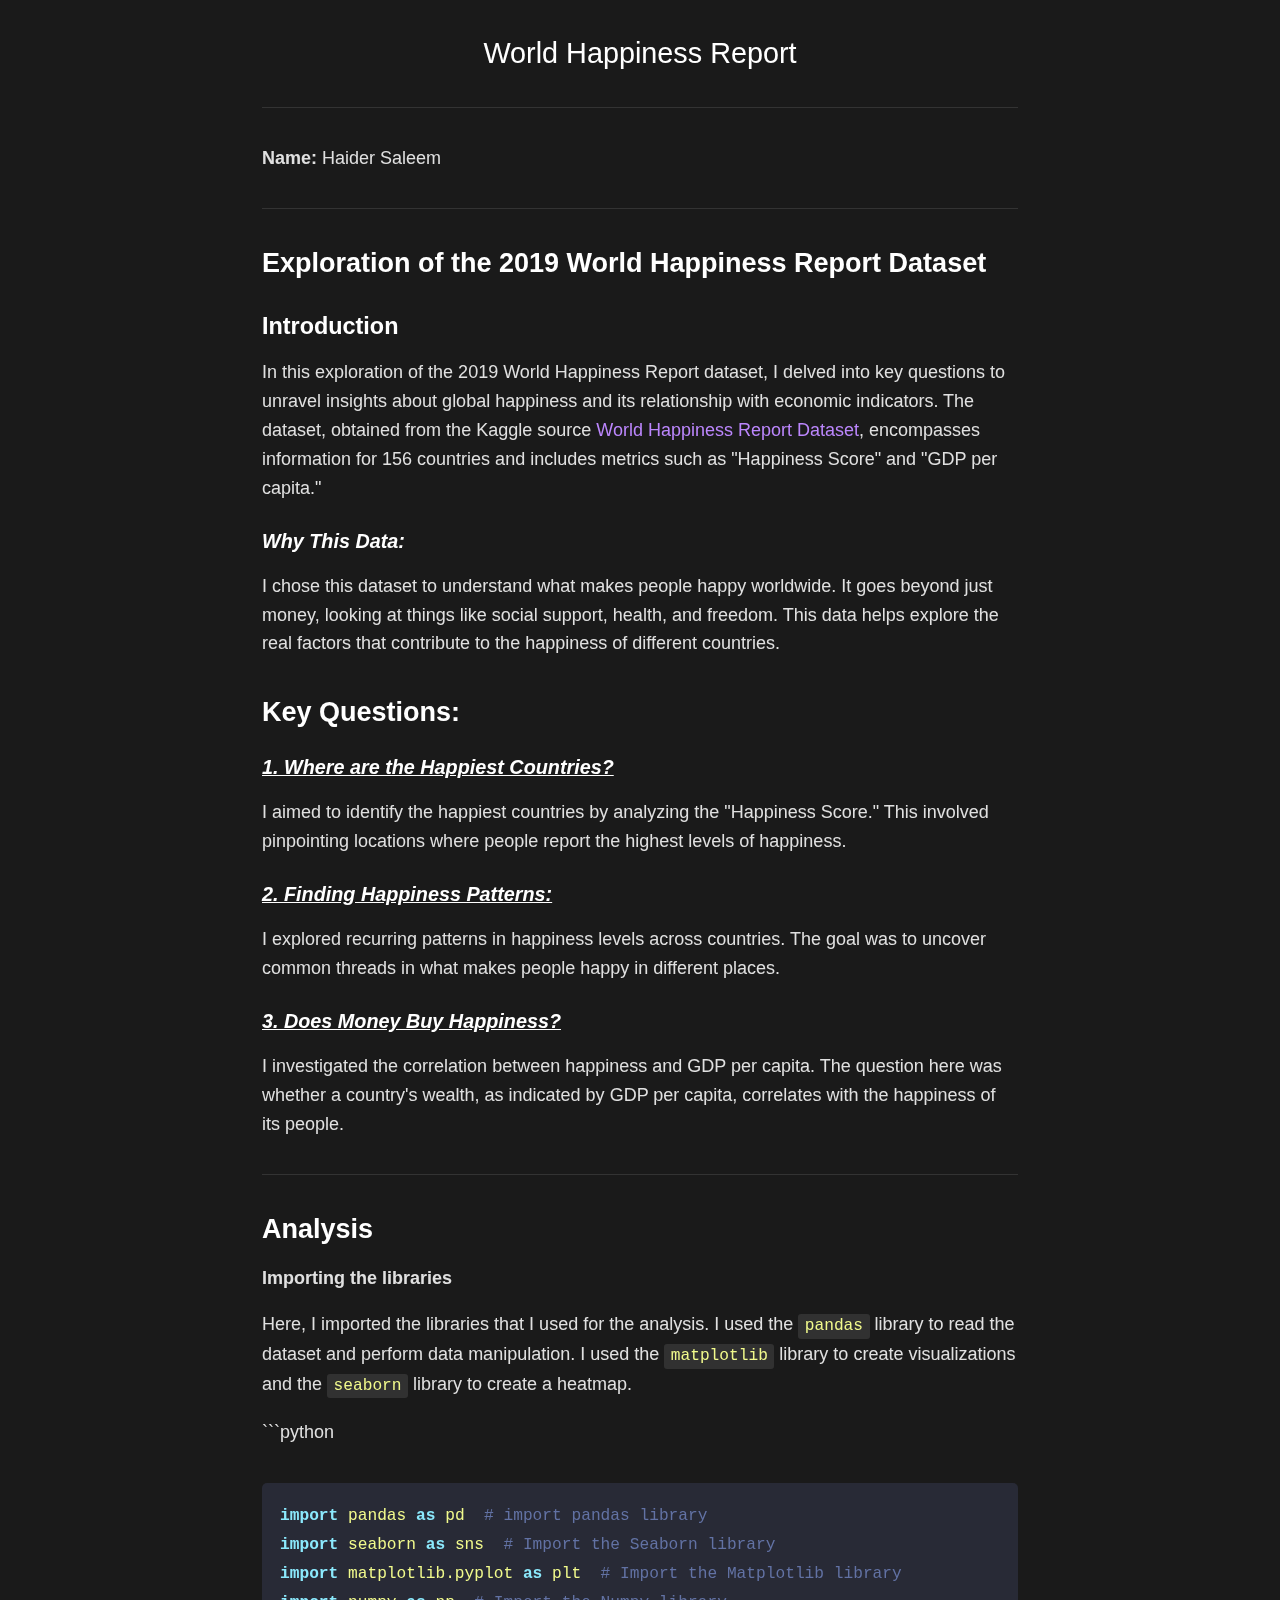
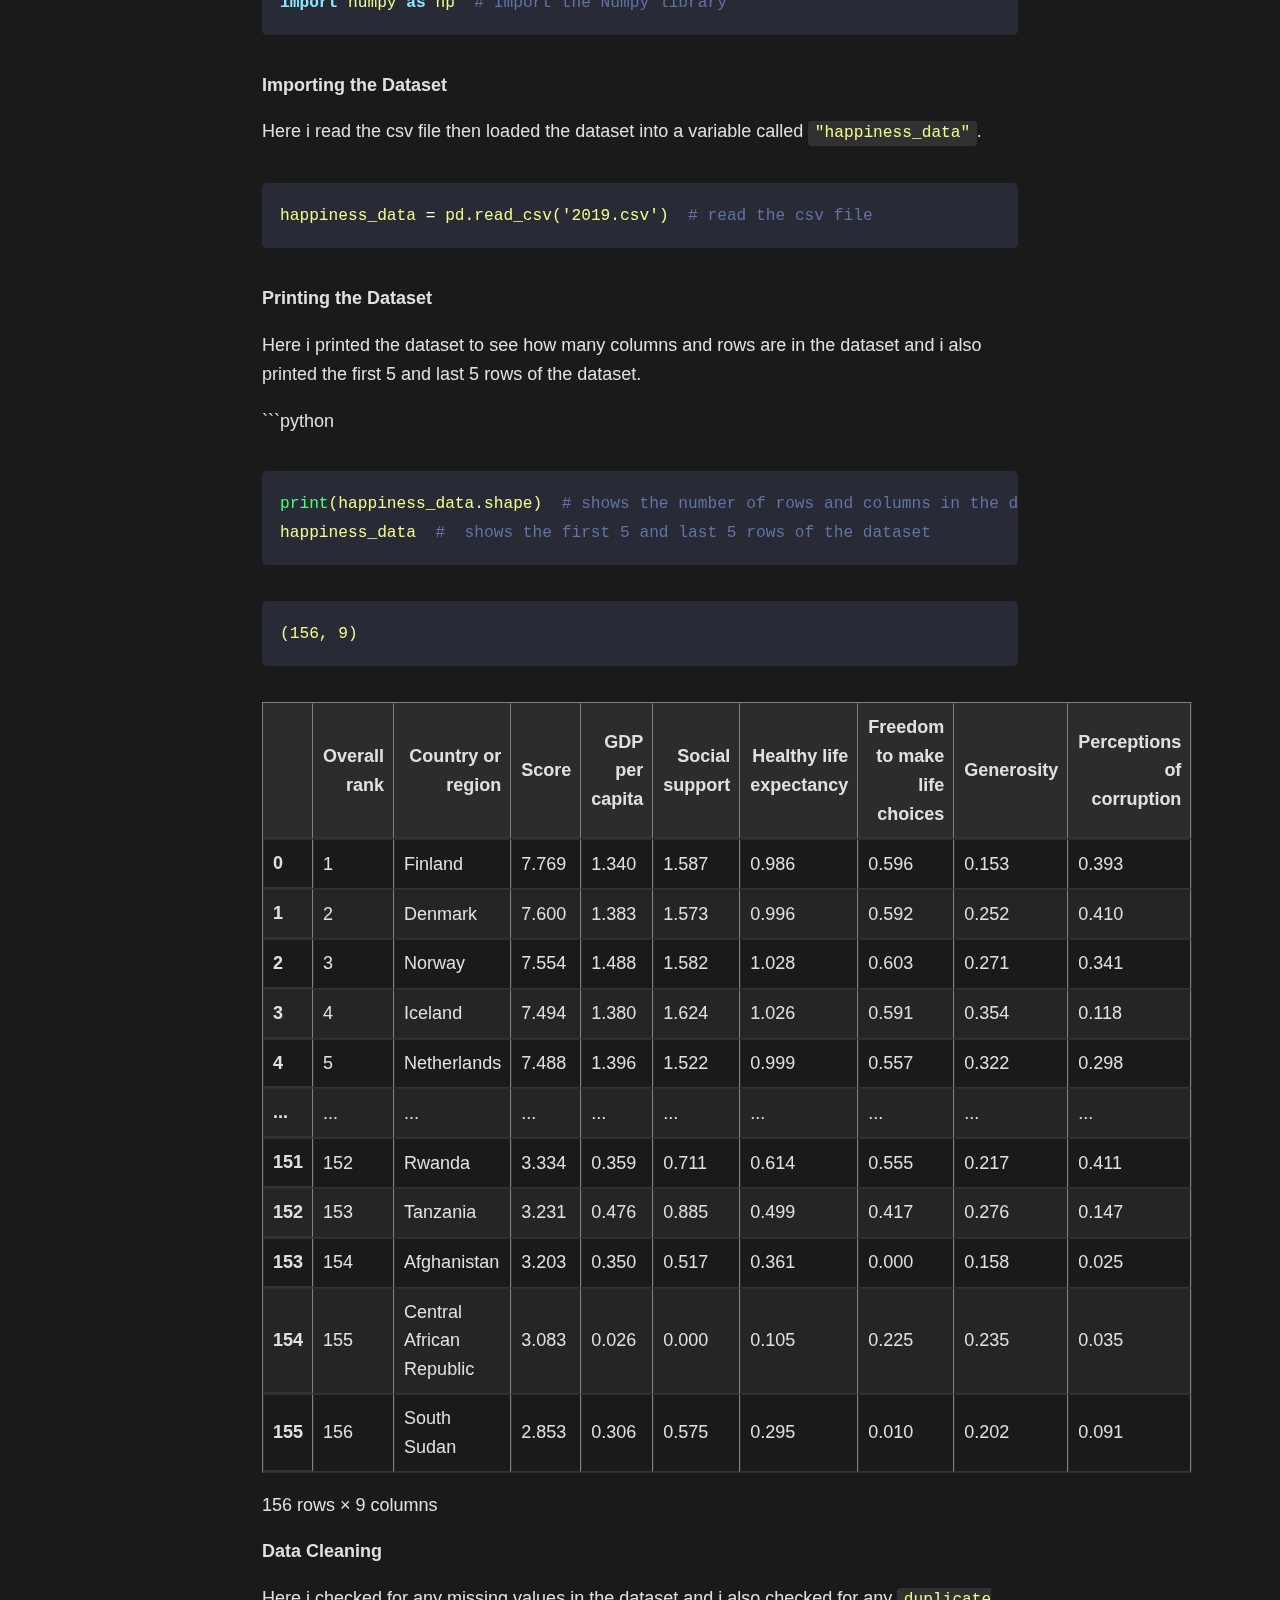
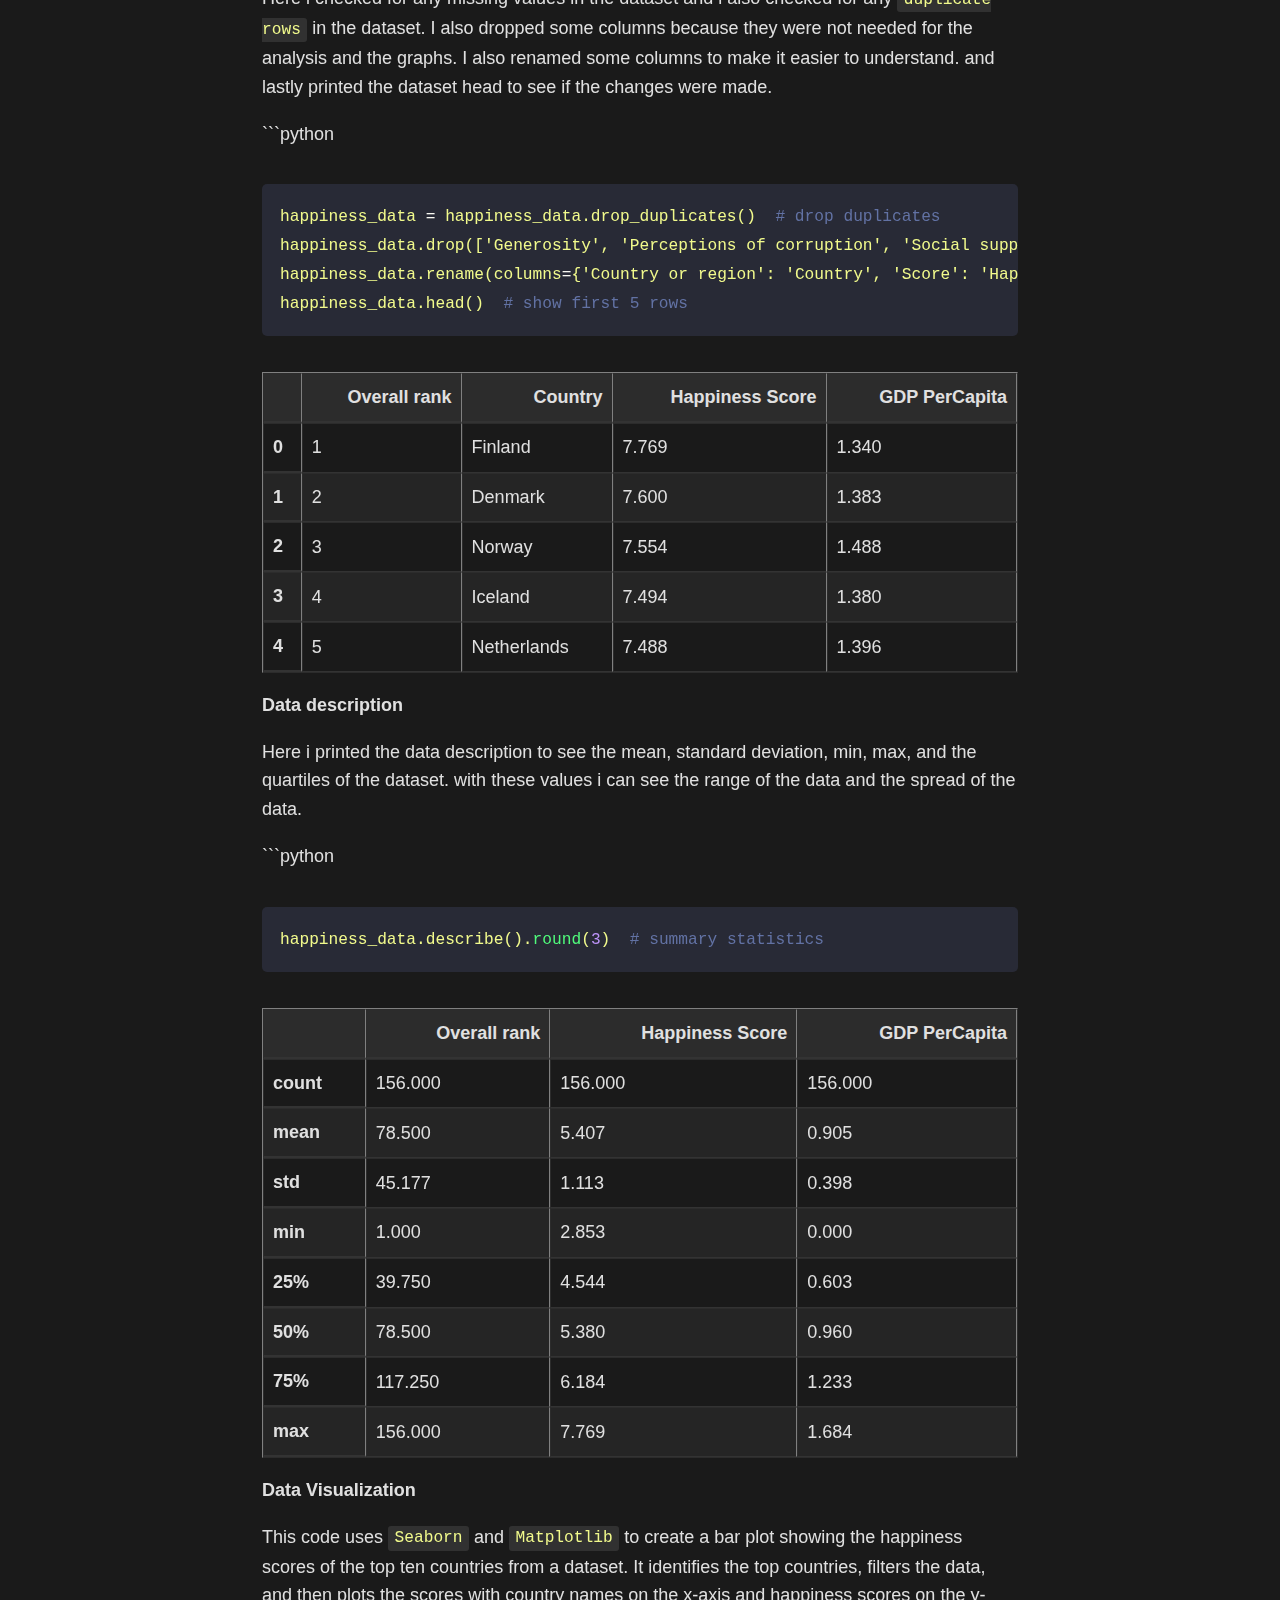
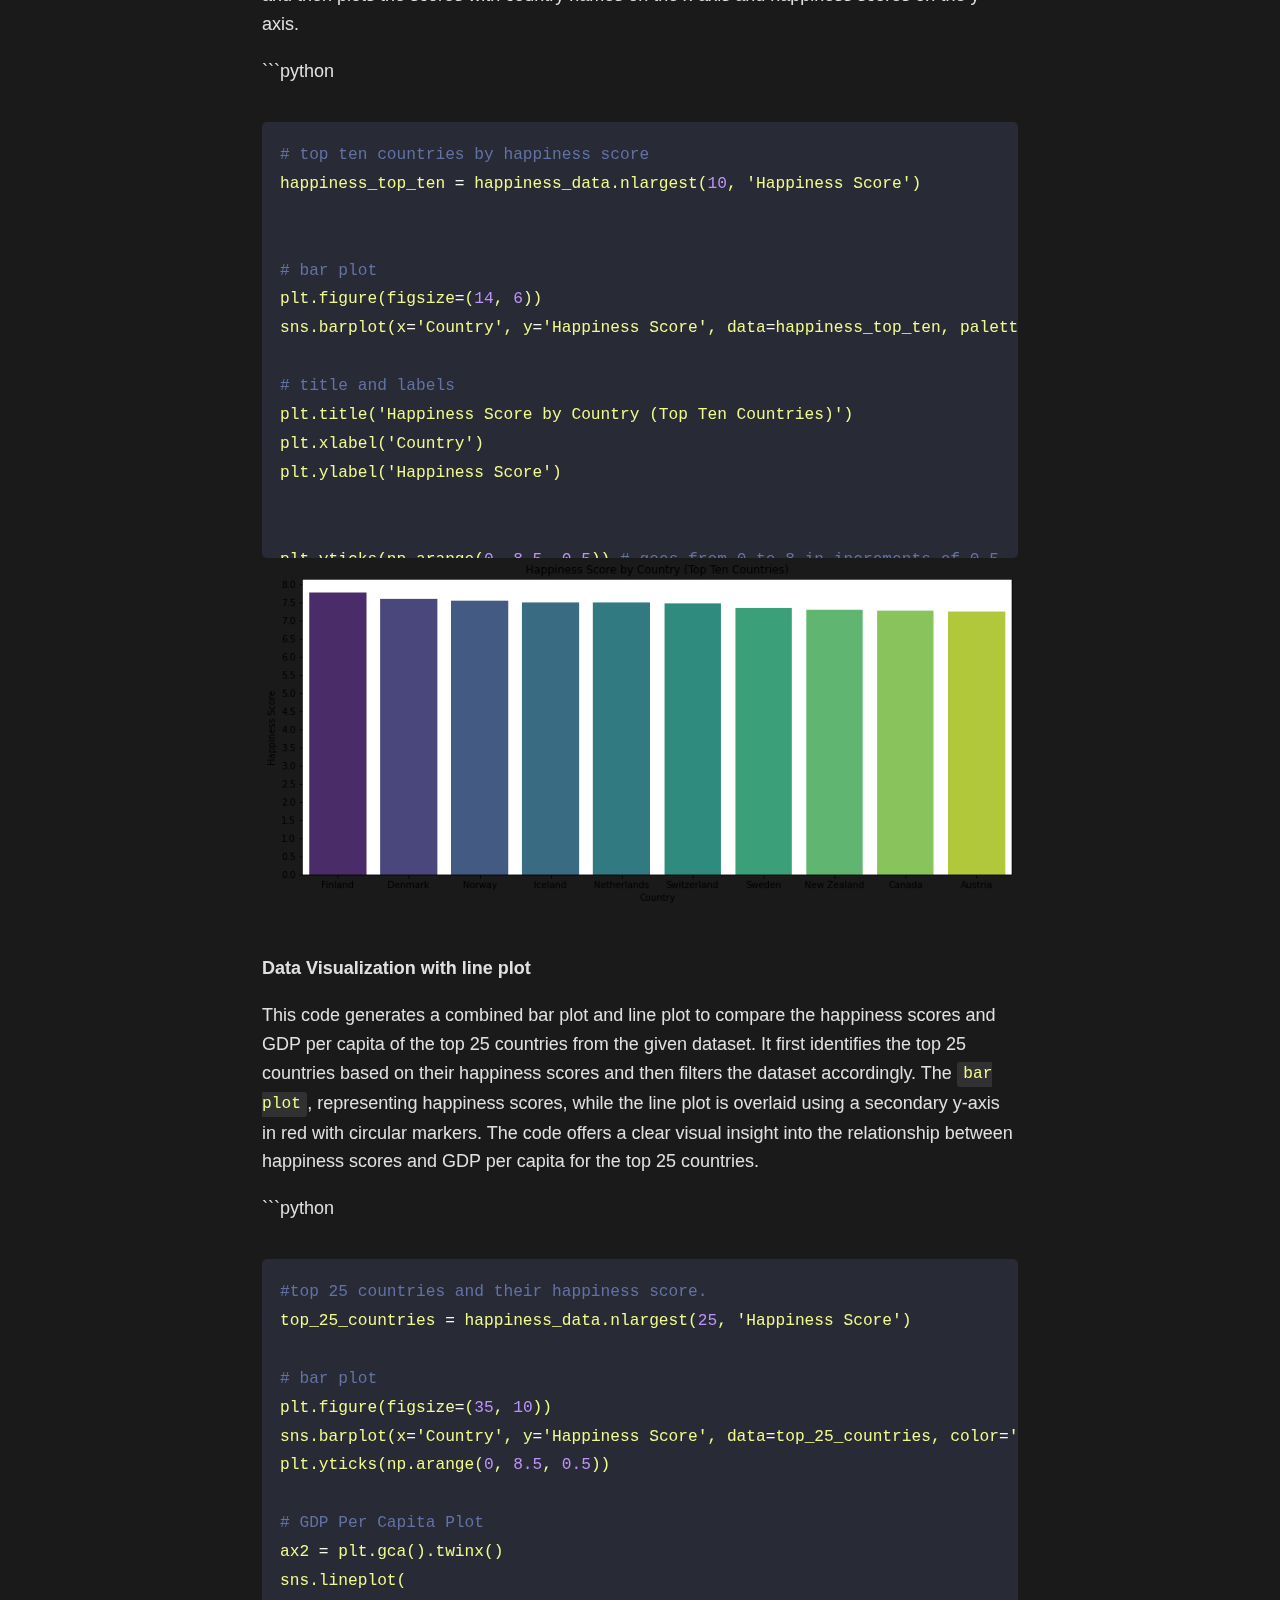
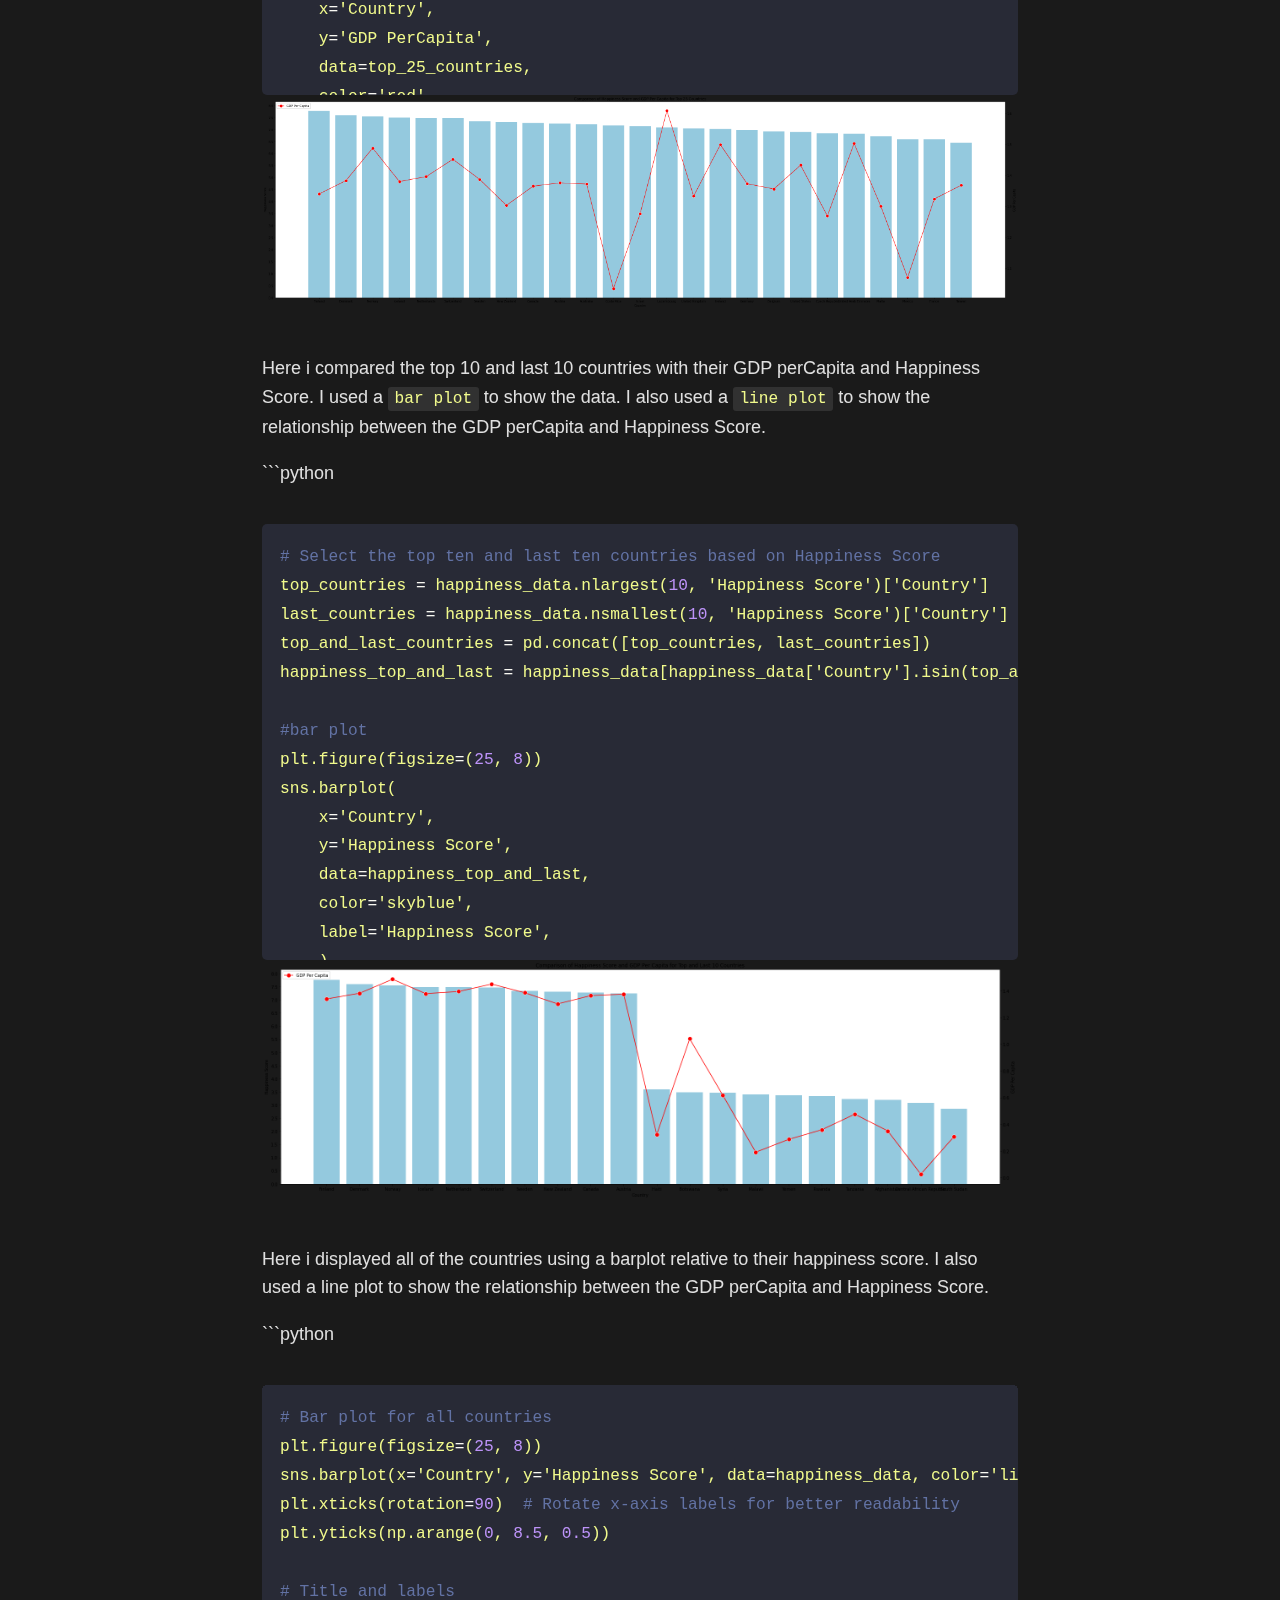
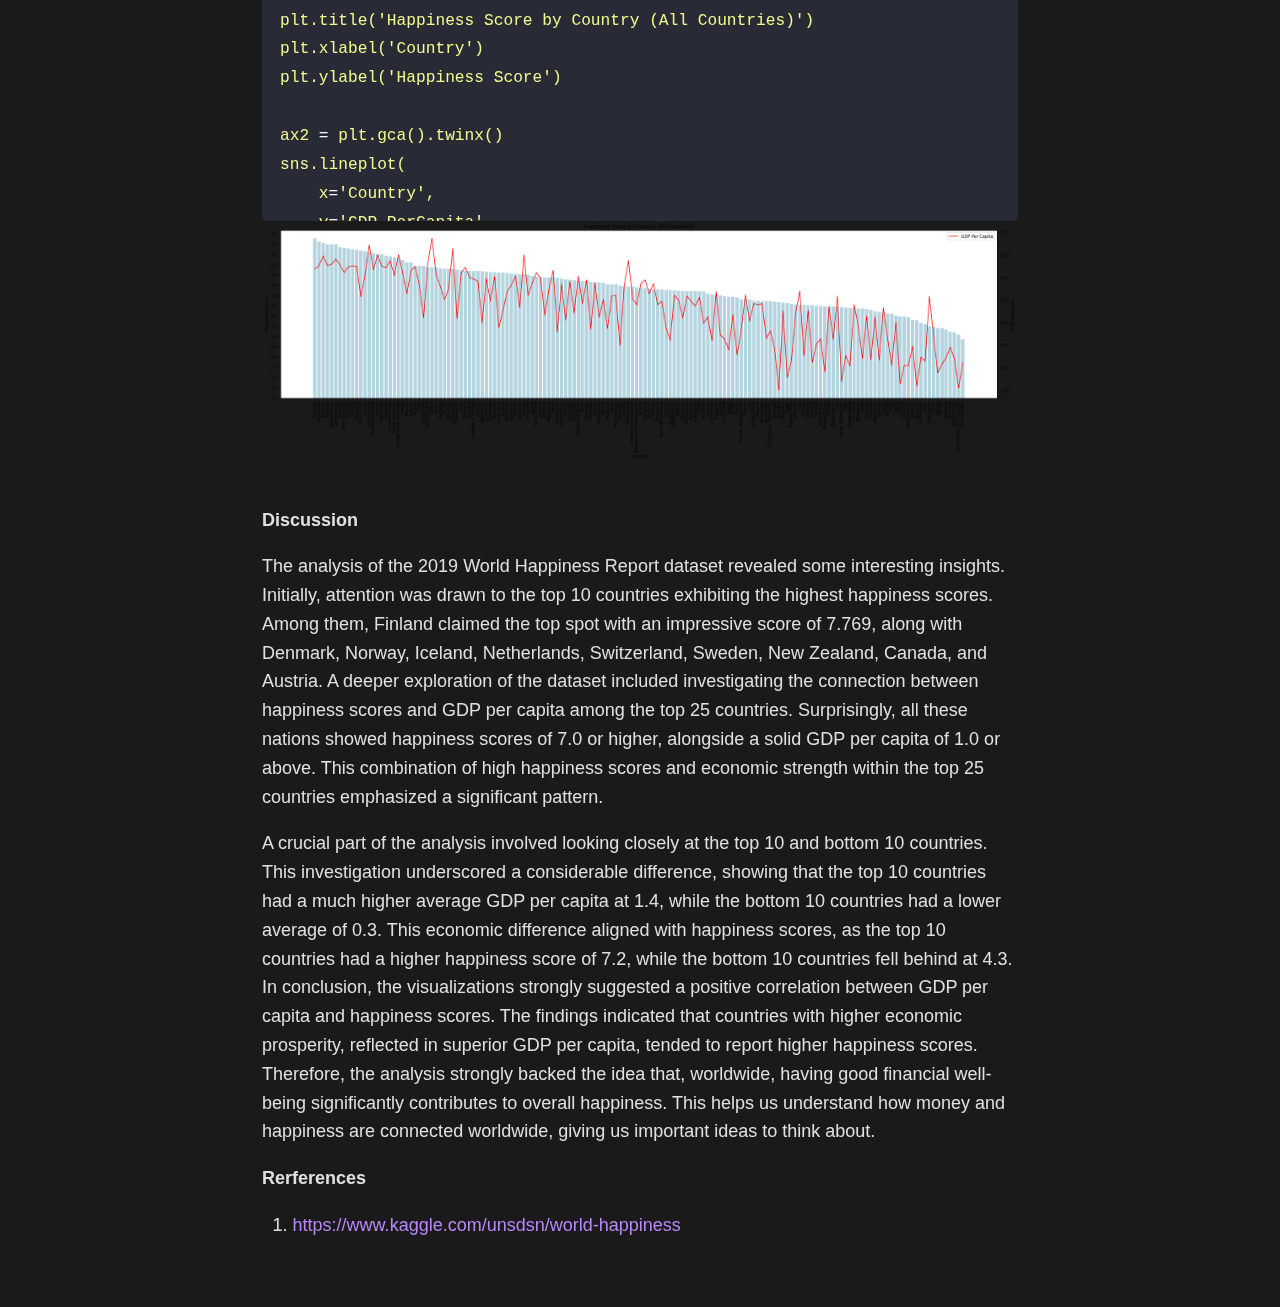
<file: index.html>
<!DOCTYPE html>
<html xmlns="http://www.w3.org/1999/xhtml" lang="" xml:lang="">
<head>
  <meta charset="utf-8" />
  <meta name="viewport" content="width=device-width, initial-scale=1.0, user-scalable=yes" />
  <html xmlns="http://www.w3.org/1999/xhtml" lang="en" xml:lang="en">
    <link rel="stylesheet" type="text/css" href="style.css">
        <link rel="icon" type="image/png" href="/images/search.png" sizes="32x32">
  <title>World Happiness</title>
  <!-- <style>
    html {
      line-height: 1.5;
      font-family: Georgia, serif;
      font-size: 20px;
      color: #1a1a1a;
      background-color: #fdfdfd;
    }
    body {
      margin: 0 auto;
      max-width: 36em;
      padding-left: 50px;
      padding-right: 50px;
      padding-top: 50px;
      padding-bottom: 50px;
      hyphens: auto;
      overflow-wrap: break-word;
      text-rendering: optimizeLegibility;
      font-kerning: normal;
    }
    @media (max-width: 600px) {
      body {
        font-size: 0.9em;
        padding: 1em;
      }
      h1 {
        font-size: 1.8em;
      }
    }
    @media print {
      body {
        background-color: transparent;
        color: black;
        font-size: 12pt;
      }
      p, h2, h3 {
        orphans: 3;
        widows: 3;
      }
      h2, h3, h4 {
        page-break-after: avoid;
      }
    }
    p {
      margin: 1em 0;
    }
    a {
      color: #1a1a1a;
    }
    a:visited {
      color: #1a1a1a;
    }
    img {
      max-width: 100%;
    }
    h1, h2, h3, h4, h5, h6 {
      margin-top: 1.4em;
    }
    h5, h6 {
      font-size: 1em;
      font-style: italic;
    }
    h6 {
      font-weight: normal;
    }
    ol, ul {
      padding-left: 1.7em;
      margin-top: 1em;
    }
    li > ol, li > ul {
      margin-top: 0;
    }
    blockquote {
      margin: 1em 0 1em 1.7em;
      padding-left: 1em;
      border-left: 2px solid #e6e6e6;
      color: #606060;
    }
    code {
      font-family: Menlo, Monaco, 'Lucida Console', Consolas, monospace;
      font-size: 85%;
      margin: 0;
    }
    pre {
      margin: 1em 0;
      overflow: auto;
    }
    pre code {
      padding: 0;
      overflow: visible;
      overflow-wrap: normal;
    }
    .sourceCode {
     background-color: transparent;
     overflow: visible;
    }
    hr {
      background-color: #1a1a1a;
      border: none;
      height: 1px;
      margin: 1em 0;
    }
    table {
      margin: 1em 0;
      border-collapse: collapse;
      width: 100%;
      overflow-x: auto;
      display: block;
      font-variant-numeric: lining-nums tabular-nums;
    }
    table caption {
      margin-bottom: 0.75em;
    }
    tbody {
      margin-top: 0.5em;
      border-top: 1px solid #1a1a1a;
      border-bottom: 1px solid #1a1a1a;
    }
    th {
      border-top: 1px solid #1a1a1a;
      padding: 0.25em 0.5em 0.25em 0.5em;
    }
    td {
      padding: 0.125em 0.5em 0.25em 0.5em;
    }
    header {
      margin-bottom: 4em;
      text-align: center;
    }
    #TOC li {
      list-style: none;
    }
    #TOC ul {
      padding-left: 1.3em;
    }
    #TOC > ul {
      padding-left: 0;
    }
    #TOC a:not(:hover) {
      text-decoration: none;
    }
    code{white-space: pre-wrap;}
    span.smallcaps{font-variant: small-caps;}
    div.columns{display: flex; gap: min(4vw, 1.5em);}
    div.column{flex: auto; overflow-x: auto;}
    div.hanging-indent{margin-left: 1.5em; text-indent: -1.5em;}
    ul.task-list{list-style: none;}
    ul.task-list li input[type="checkbox"] {
      width: 0.8em;
      margin: 0 0.8em 0.2em -1.6em;
      vertical-align: middle;
    }
    pre > code.sourceCode { white-space: pre; position: relative; }
    pre > code.sourceCode > span { display: inline-block; line-height: 1.25; }
    pre > code.sourceCode > span:empty { height: 1.2em; }
    .sourceCode { overflow: visible; }
    code.sourceCode > span { color: inherit; text-decoration: inherit; }
    div.sourceCode { margin: 1em 0; }
    pre.sourceCode { margin: 0; }
    @media screen {
    div.sourceCode { overflow: auto; }
    }
    @media print {
    pre > code.sourceCode { white-space: pre-wrap; }
    pre > code.sourceCode > span { text-indent: -5em; padding-left: 5em; }
    }
    pre.numberSource code
      { counter-reset: source-line 0; }
    pre.numberSource code > span
      { position: relative; left: -4em; counter-increment: source-line; }
    pre.numberSource code > span > a:first-child::before
      { content: counter(source-line);
        position: relative; left: -1em; text-align: right; vertical-align: baseline;
        border: none; display: inline-block;
        -webkit-touch-callout: none; -webkit-user-select: none;
        -khtml-user-select: none; -moz-user-select: none;
        -ms-user-select: none; user-select: none;
        padding: 0 4px; width: 4em;
        color: #aaaaaa;
      }
    pre.numberSource { margin-left: 3em; border-left: 1px solid #aaaaaa;  padding-left: 4px; }
    div.sourceCode
      {   }
    @media screen {
    pre > code.sourceCode > span > a:first-child::before { text-decoration: underline; }
    }
    code span.al { color: #ff0000; font-weight: bold; } /* Alert */
    code span.an { color: #60a0b0; font-weight: bold; font-style: italic; } /* Annotation */
    code span.at { color: #7d9029; } /* Attribute */
    code span.bn { color: #40a070; } /* BaseN */
    code span.bu { color: #008000; } /* BuiltIn */
    code span.cf { color: #007020; font-weight: bold; } /* ControlFlow */
    code span.ch { color: #4070a0; } /* Char */
    code span.cn { color: #880000; } /* Constant */
    code span.co { color: #60a0b0; font-style: italic; } /* Comment */
    code span.cv { color: #60a0b0; font-weight: bold; font-style: italic; } /* CommentVar */
    code span.do { color: #ba2121; font-style: italic; } /* Documentation */
    code span.dt { color: #902000; } /* DataType */
    code span.dv { color: #40a070; } /* DecVal */
    code span.er { color: #ff0000; font-weight: bold; } /* Error */
    code span.ex { } /* Extension */
    code span.fl { color: #40a070; } /* Float */
    code span.fu { color: #06287e; } /* Function */
    code span.im { color: #008000; font-weight: bold; } /* Import */
    code span.in { color: #60a0b0; font-weight: bold; font-style: italic; } /* Information */
    code span.kw { color: #007020; font-weight: bold; } /* Keyword */
    code span.op { color: #666666; } /* Operator */
    code span.ot { color: #007020; } /* Other */
    code span.pp { color: #bc7a00; } /* Preprocessor */
    code span.sc { color: #4070a0; } /* SpecialChar */
    code span.ss { color: #bb6688; } /* SpecialString */
    code span.st { color: #4070a0; } /* String */
    code span.va { color: #19177c; } /* Variable */
    code span.vs { color: #4070a0; } /* VerbatimString */
    code span.wa { color: #60a0b0; font-weight: bold; font-style: italic; } /* Warning */
    .display.math{display: block; text-align: center; margin: 0.5rem auto;}
  </style>
  <!--[if lt IE 9]>
    <script src="//cdnjs.cloudflare.com/ajax/libs/html5shiv/3.7.3/html5shiv-printshiv.min.js"></script>
  <![endif]-->
</head>
<body>
<div class="cell markdown">
<div class="title">World Happiness Report</div>
<hr />
<p><strong>Name:</strong> Haider Saleem<br />
<hr />
<h3
id="exploration-of-the-2019-world-happiness-report-dataset">Exploration
of the 2019 World Happiness Report Dataset</h3>
<h4 id="introduction">Introduction</h4>
<p>In this exploration of the 2019 World Happiness Report dataset, I
delved into key questions to unravel insights about global happiness and
its relationship with economic indicators. The dataset, obtained from
the Kaggle source <a
href="https://www.kaggle.com/datasets/unsdsn/world-happiness/">World
Happiness Report Dataset</a>, encompasses information for 156 countries
and includes metrics such as "Happiness Score" and "GDP per capita."</p>
<h5 id="why-this-data">Why This Data:</h5>
<p>I chose this dataset to understand what makes people happy worldwide.
It goes beyond just money, looking at things like social support,
health, and freedom. This data helps explore the real factors that
contribute to the happiness of different countries.</p>
<h3 id="key-questions">Key Questions:</h3>
<h5 id="1-where-are-the-happiest-countries"><u>1. Where are the Happiest
Countries?</u></h5>
<p>I aimed to identify the happiest countries by analyzing the
"Happiness Score." This involved pinpointing locations where people
report the highest levels of happiness.</p>
<h5 id="2-finding-happiness-patterns"><u>2. Finding Happiness
Patterns:</u></h5>
<p>I explored recurring patterns in happiness levels across countries.
The goal was to uncover common threads in what makes people happy in
different places.</p>
<h5 id="3-does-money-buy-happiness"><u>3. Does Money Buy
Happiness?</u></h5>
<p>I investigated the correlation between happiness and GDP per capita.
The question here was whether a country's wealth, as indicated by GDP
per capita, correlates with the happiness of its people.</p>
<hr />
</div>
<section id="analysis" class="cell markdown">
<h3>Analysis</h3>
</section>
<div class="cell markdown">
<p><strong>Importing the libraries</strong></p>
<p>Here, I imported the libraries that I used for the analysis. I used
the <code>pandas</code> library to read the dataset and perform data
manipulation. I used the <code>matplotlib</code> library to create
visualizations and the <code>seaborn</code> library to create a
heatmap.</p>
<p>```python</p>
</div>
<div class="cell code" data-execution_count="8">
<div class="sourceCode" id="cb1"><pre
class="sourceCode python"><code class="sourceCode python"><span id="cb1-1"><a href="#cb1-1" aria-hidden="true" tabindex="-1"></a><span class="im">import</span> pandas <span class="im">as</span> pd  <span class="co"># import pandas library</span></span>
<span id="cb1-2"><a href="#cb1-2" aria-hidden="true" tabindex="-1"></a><span class="im">import</span> seaborn <span class="im">as</span> sns  <span class="co"># Import the Seaborn library</span></span>
<span id="cb1-3"><a href="#cb1-3" aria-hidden="true" tabindex="-1"></a><span class="im">import</span> matplotlib.pyplot <span class="im">as</span> plt  <span class="co"># Import the Matplotlib library</span></span>
<span id="cb1-4"><a href="#cb1-4" aria-hidden="true" tabindex="-1"></a><span class="im">import</span> numpy <span class="im">as</span> np  <span class="co"># Import the Numpy library</span></span></code></pre></div>
</div>
<div class="cell markdown">
<p><strong>Importing the Dataset</strong></p>
<p>Here i read the csv file then loaded the dataset into a variable
called <code>"happiness_data"</code>.</p>
</div>
<div class="cell code" data-execution_count="9">
<div class="sourceCode" id="cb2"><pre
class="sourceCode python"><code class="sourceCode python"><span id="cb2-1"><a href="#cb2-1" aria-hidden="true" tabindex="-1"></a>happiness_data <span class="op">=</span> pd.read_csv(<span class="st">&#39;2019.csv&#39;</span>)  <span class="co"># read the csv file</span></span></code></pre></div>
</div>
<div class="cell markdown">
<p><strong>Printing the Dataset</strong></p>
<p>Here i printed the dataset to see how many columns and rows are in
the dataset and i also printed the first 5 and last 5 rows of the
dataset.</p>
<p>```python</p>
</div>
<div class="cell code" data-execution_count="10">
<div class="sourceCode" id="cb3"><pre
class="sourceCode python"><code class="sourceCode python"><span id="cb3-1"><a href="#cb3-1" aria-hidden="true" tabindex="-1"></a><span class="bu">print</span>(happiness_data.shape)  <span class="co"># shows the number of rows and columns in the dataset</span></span>
<span id="cb3-2"><a href="#cb3-2" aria-hidden="true" tabindex="-1"></a>happiness_data  <span class="co">#  shows the first 5 and last 5 rows of the dataset</span></span></code></pre></div>
<div class="output stream stdout">
<pre><code>(156, 9)
</code></pre>
</div>
<div class="output execute_result" data-execution_count="10">
<div>
<style scoped>
    .dataframe tbody tr th:only-of-type {
        vertical-align: middle;
    }

    .dataframe tbody tr th {
        vertical-align: top;
    }

    .dataframe thead th {
        text-align: right;
    }
</style>
<table border="1" class="dataframe">
  <thead>
    <tr style="text-align: right;">
      <th></th>
      <th>Overall rank</th>
      <th>Country or region</th>
      <th>Score</th>
      <th>GDP per capita</th>
      <th>Social support</th>
      <th>Healthy life expectancy</th>
      <th>Freedom to make life choices</th>
      <th>Generosity</th>
      <th>Perceptions of corruption</th>
    </tr>
  </thead>
  <tbody>
    <tr>
      <th>0</th>
      <td>1</td>
      <td>Finland</td>
      <td>7.769</td>
      <td>1.340</td>
      <td>1.587</td>
      <td>0.986</td>
      <td>0.596</td>
      <td>0.153</td>
      <td>0.393</td>
    </tr>
    <tr>
      <th>1</th>
      <td>2</td>
      <td>Denmark</td>
      <td>7.600</td>
      <td>1.383</td>
      <td>1.573</td>
      <td>0.996</td>
      <td>0.592</td>
      <td>0.252</td>
      <td>0.410</td>
    </tr>
    <tr>
      <th>2</th>
      <td>3</td>
      <td>Norway</td>
      <td>7.554</td>
      <td>1.488</td>
      <td>1.582</td>
      <td>1.028</td>
      <td>0.603</td>
      <td>0.271</td>
      <td>0.341</td>
    </tr>
    <tr>
      <th>3</th>
      <td>4</td>
      <td>Iceland</td>
      <td>7.494</td>
      <td>1.380</td>
      <td>1.624</td>
      <td>1.026</td>
      <td>0.591</td>
      <td>0.354</td>
      <td>0.118</td>
    </tr>
    <tr>
      <th>4</th>
      <td>5</td>
      <td>Netherlands</td>
      <td>7.488</td>
      <td>1.396</td>
      <td>1.522</td>
      <td>0.999</td>
      <td>0.557</td>
      <td>0.322</td>
      <td>0.298</td>
    </tr>
    <tr>
      <th>...</th>
      <td>...</td>
      <td>...</td>
      <td>...</td>
      <td>...</td>
      <td>...</td>
      <td>...</td>
      <td>...</td>
      <td>...</td>
      <td>...</td>
    </tr>
    <tr>
      <th>151</th>
      <td>152</td>
      <td>Rwanda</td>
      <td>3.334</td>
      <td>0.359</td>
      <td>0.711</td>
      <td>0.614</td>
      <td>0.555</td>
      <td>0.217</td>
      <td>0.411</td>
    </tr>
    <tr>
      <th>152</th>
      <td>153</td>
      <td>Tanzania</td>
      <td>3.231</td>
      <td>0.476</td>
      <td>0.885</td>
      <td>0.499</td>
      <td>0.417</td>
      <td>0.276</td>
      <td>0.147</td>
    </tr>
    <tr>
      <th>153</th>
      <td>154</td>
      <td>Afghanistan</td>
      <td>3.203</td>
      <td>0.350</td>
      <td>0.517</td>
      <td>0.361</td>
      <td>0.000</td>
      <td>0.158</td>
      <td>0.025</td>
    </tr>
    <tr>
      <th>154</th>
      <td>155</td>
      <td>Central African Republic</td>
      <td>3.083</td>
      <td>0.026</td>
      <td>0.000</td>
      <td>0.105</td>
      <td>0.225</td>
      <td>0.235</td>
      <td>0.035</td>
    </tr>
    <tr>
      <th>155</th>
      <td>156</td>
      <td>South Sudan</td>
      <td>2.853</td>
      <td>0.306</td>
      <td>0.575</td>
      <td>0.295</td>
      <td>0.010</td>
      <td>0.202</td>
      <td>0.091</td>
    </tr>
  </tbody>
</table>
<p>156 rows × 9 columns</p>
</div>
</div>
</div>
<div class="cell markdown">
<p><strong>Data Cleaning</strong></p>
<p>Here i checked for any missing values in the dataset and i also
checked for any <code>duplicate rows</code> in the dataset. I also
dropped some columns because they were not needed for the analysis and
the graphs. I also renamed some columns to make it easier to understand.
and lastly printed the dataset head to see if the changes were made.</p>
<p>```python</p>
</div>
<div class="cell code" data-execution_count="11">
<div class="sourceCode" id="cb5"><pre
class="sourceCode python"><code class="sourceCode python"><span id="cb5-1"><a href="#cb5-1" aria-hidden="true" tabindex="-1"></a>happiness_data <span class="op">=</span> happiness_data.drop_duplicates()  <span class="co"># drop duplicates </span></span>
<span id="cb5-2"><a href="#cb5-2" aria-hidden="true" tabindex="-1"></a>happiness_data.drop([<span class="st">&#39;Generosity&#39;</span>, <span class="st">&#39;Perceptions of corruption&#39;</span>, <span class="st">&#39;Social support&#39;</span>, <span class="st">&#39;Freedom to make life choices&#39;</span>, <span class="st">&#39;Healthy life expectancy&#39;</span>], axis<span class="op">=</span><span class="dv">1</span>, inplace<span class="op">=</span><span class="va">True</span>)  <span class="co"># drop columns</span></span>
<span id="cb5-3"><a href="#cb5-3" aria-hidden="true" tabindex="-1"></a>happiness_data.rename(columns<span class="op">=</span>{<span class="st">&#39;Country or region&#39;</span>: <span class="st">&#39;Country&#39;</span>, <span class="st">&#39;Score&#39;</span>: <span class="st">&#39;Happiness Score&#39;</span>, <span class="st">&#39;GDP per capita&#39;</span>: <span class="st">&#39;GDP PerCapita&#39;</span>}, inplace<span class="op">=</span><span class="va">True</span>)  <span class="co"># rename columns</span></span>
<span id="cb5-4"><a href="#cb5-4" aria-hidden="true" tabindex="-1"></a>happiness_data.head()  <span class="co"># show first 5 rows</span></span></code></pre></div>
<div class="output execute_result" data-execution_count="11">
<div>
<style scoped>
    .dataframe tbody tr th:only-of-type {
        vertical-align: middle;
    }

    .dataframe tbody tr th {
        vertical-align: top;
    }

    .dataframe thead th {
        text-align: right;
    }
</style>
<table border="1" class="dataframe">
  <thead>
    <tr style="text-align: right;">
      <th></th>
      <th>Overall rank</th>
      <th>Country</th>
      <th>Happiness Score</th>
      <th>GDP PerCapita</th>
    </tr>
  </thead>
  <tbody>
    <tr>
      <th>0</th>
      <td>1</td>
      <td>Finland</td>
      <td>7.769</td>
      <td>1.340</td>
    </tr>
    <tr>
      <th>1</th>
      <td>2</td>
      <td>Denmark</td>
      <td>7.600</td>
      <td>1.383</td>
    </tr>
    <tr>
      <th>2</th>
      <td>3</td>
      <td>Norway</td>
      <td>7.554</td>
      <td>1.488</td>
    </tr>
    <tr>
      <th>3</th>
      <td>4</td>
      <td>Iceland</td>
      <td>7.494</td>
      <td>1.380</td>
    </tr>
    <tr>
      <th>4</th>
      <td>5</td>
      <td>Netherlands</td>
      <td>7.488</td>
      <td>1.396</td>
    </tr>
  </tbody>
</table>
</div>
</div>
</div>
<div class="cell markdown">
<p><strong>Data description</strong></p>
<p>Here i printed the data description to see the mean, standard
deviation, min, max, and the quartiles of the dataset. with these values
i can see the range of the data and the spread of the data.</p>
<p>```python</p>
</div>
<div class="cell code" data-execution_count="12">
<div class="sourceCode" id="cb6"><pre
class="sourceCode python"><code class="sourceCode python"><span id="cb6-1"><a href="#cb6-1" aria-hidden="true" tabindex="-1"></a>happiness_data.describe().<span class="bu">round</span>(<span class="dv">3</span>)  <span class="co"># summary statistics</span></span></code></pre></div>
<div class="output execute_result" data-execution_count="12">
<div>
<style scoped>
    .dataframe tbody tr th:only-of-type {
        vertical-align: middle;
    }

    .dataframe tbody tr th {
        vertical-align: top;
    }

    .dataframe thead th {
        text-align: right;
    }
</style>
<table border="1" class="dataframe">
  <thead>
    <tr style="text-align: right;">
      <th></th>
      <th>Overall rank</th>
      <th>Happiness Score</th>
      <th>GDP PerCapita</th>
    </tr>
  </thead>
  <tbody>
    <tr>
      <th>count</th>
      <td>156.000</td>
      <td>156.000</td>
      <td>156.000</td>
    </tr>
    <tr>
      <th>mean</th>
      <td>78.500</td>
      <td>5.407</td>
      <td>0.905</td>
    </tr>
    <tr>
      <th>std</th>
      <td>45.177</td>
      <td>1.113</td>
      <td>0.398</td>
    </tr>
    <tr>
      <th>min</th>
      <td>1.000</td>
      <td>2.853</td>
      <td>0.000</td>
    </tr>
    <tr>
      <th>25%</th>
      <td>39.750</td>
      <td>4.544</td>
      <td>0.603</td>
    </tr>
    <tr>
      <th>50%</th>
      <td>78.500</td>
      <td>5.380</td>
      <td>0.960</td>
    </tr>
    <tr>
      <th>75%</th>
      <td>117.250</td>
      <td>6.184</td>
      <td>1.233</td>
    </tr>
    <tr>
      <th>max</th>
      <td>156.000</td>
      <td>7.769</td>
      <td>1.684</td>
    </tr>
  </tbody>
</table>
</div>
</div>
</div>
<div class="cell markdown">
<p><strong>Data Visualization</strong></p>
<p>This code uses <code>Seaborn</code> and <code>Matplotlib</code> to
create a bar plot showing the happiness scores of the top ten countries
from a dataset. It identifies the top countries, filters the data, and
then plots the scores with country names on the x-axis and happiness
scores on the y-axis.</p>
<p>```python</p>
</div>
<div class="cell code" data-execution_count="13">
<div class="sourceCode" id="cb7"><pre
class="sourceCode python"><code class="sourceCode python"><span id="cb7-1"><a href="#cb7-1" aria-hidden="true" tabindex="-1"></a><span class="co"># top ten countries by happiness score </span></span>
<span id="cb7-2"><a href="#cb7-2" aria-hidden="true" tabindex="-1"></a>happiness_top_ten <span class="op">=</span> happiness_data.nlargest(<span class="dv">10</span>, <span class="st">&#39;Happiness Score&#39;</span>)</span>
<span id="cb7-3"><a href="#cb7-3" aria-hidden="true" tabindex="-1"></a></span>
<span id="cb7-4"><a href="#cb7-4" aria-hidden="true" tabindex="-1"></a></span>
<span id="cb7-5"><a href="#cb7-5" aria-hidden="true" tabindex="-1"></a><span class="co"># bar plot </span></span>
<span id="cb7-6"><a href="#cb7-6" aria-hidden="true" tabindex="-1"></a>plt.figure(figsize<span class="op">=</span>(<span class="dv">14</span>, <span class="dv">6</span>))</span>
<span id="cb7-7"><a href="#cb7-7" aria-hidden="true" tabindex="-1"></a>sns.barplot(x<span class="op">=</span><span class="st">&#39;Country&#39;</span>, y<span class="op">=</span><span class="st">&#39;Happiness Score&#39;</span>, data<span class="op">=</span>happiness_top_ten, palette<span class="op">=</span><span class="st">&#39;viridis&#39;</span> )</span>
<span id="cb7-8"><a href="#cb7-8" aria-hidden="true" tabindex="-1"></a></span>
<span id="cb7-9"><a href="#cb7-9" aria-hidden="true" tabindex="-1"></a><span class="co"># title and labels</span></span>
<span id="cb7-10"><a href="#cb7-10" aria-hidden="true" tabindex="-1"></a>plt.title(<span class="st">&#39;Happiness Score by Country (Top Ten Countries)&#39;</span>)</span>
<span id="cb7-11"><a href="#cb7-11" aria-hidden="true" tabindex="-1"></a>plt.xlabel(<span class="st">&#39;Country&#39;</span>)</span>
<span id="cb7-12"><a href="#cb7-12" aria-hidden="true" tabindex="-1"></a>plt.ylabel(<span class="st">&#39;Happiness Score&#39;</span>)</span>
<span id="cb7-13"><a href="#cb7-13" aria-hidden="true" tabindex="-1"></a></span>
<span id="cb7-14"><a href="#cb7-14" aria-hidden="true" tabindex="-1"></a></span>
<span id="cb7-15"><a href="#cb7-15" aria-hidden="true" tabindex="-1"></a>plt.yticks(np.arange(<span class="dv">0</span>, <span class="fl">8.5</span>, <span class="fl">0.5</span>)) <span class="co"># goes from 0 to 8 in increments of 0.5</span></span>
<span id="cb7-16"><a href="#cb7-16" aria-hidden="true" tabindex="-1"></a></span>
<span id="cb7-17"><a href="#cb7-17" aria-hidden="true" tabindex="-1"></a>plt.show() <span class="co"># show the plot</span></span></code></pre></div>
<div class="output display_data">
<p><img
src="images/Graph1.png" /></p>
</div>
</div>
<div class="cell markdown">
<p><strong>Data Visualization with line plot</strong></p>
<p>This code generates a combined bar plot and line plot to compare the
happiness scores and GDP per capita of the top 25 countries from the
given dataset. It first identifies the top 25 countries based on their
happiness scores and then filters the dataset accordingly. The
<code>bar plot</code>, representing happiness scores, while the line
plot is overlaid using a secondary y-axis in red with circular markers.
The code offers a clear visual insight into the relationship between
happiness scores and GDP per capita for the top 25 countries.</p>
<p>```python</p>
</div>
<div class="cell code" data-execution_count="14">
<div class="sourceCode" id="cb8"><pre
class="sourceCode python"><code class="sourceCode python"><span id="cb8-1"><a href="#cb8-1" aria-hidden="true" tabindex="-1"></a><span class="co">#top 25 countries and their happiness score.</span></span>
<span id="cb8-2"><a href="#cb8-2" aria-hidden="true" tabindex="-1"></a>top_25_countries <span class="op">=</span> happiness_data.nlargest(<span class="dv">25</span>, <span class="st">&#39;Happiness Score&#39;</span>)</span>
<span id="cb8-3"><a href="#cb8-3" aria-hidden="true" tabindex="-1"></a></span>
<span id="cb8-4"><a href="#cb8-4" aria-hidden="true" tabindex="-1"></a><span class="co"># bar plot</span></span>
<span id="cb8-5"><a href="#cb8-5" aria-hidden="true" tabindex="-1"></a>plt.figure(figsize<span class="op">=</span>(<span class="dv">35</span>, <span class="dv">10</span>))  </span>
<span id="cb8-6"><a href="#cb8-6" aria-hidden="true" tabindex="-1"></a>sns.barplot(x<span class="op">=</span><span class="st">&#39;Country&#39;</span>, y<span class="op">=</span><span class="st">&#39;Happiness Score&#39;</span>, data<span class="op">=</span>top_25_countries, color<span class="op">=</span><span class="st">&#39;skyblue&#39;</span>, label<span class="op">=</span><span class="st">&#39;Happiness Score&#39;</span>,)</span>
<span id="cb8-7"><a href="#cb8-7" aria-hidden="true" tabindex="-1"></a>plt.yticks(np.arange(<span class="dv">0</span>, <span class="fl">8.5</span>, <span class="fl">0.5</span>))</span>
<span id="cb8-8"><a href="#cb8-8" aria-hidden="true" tabindex="-1"></a></span>
<span id="cb8-9"><a href="#cb8-9" aria-hidden="true" tabindex="-1"></a><span class="co"># GDP Per Capita Plot</span></span>
<span id="cb8-10"><a href="#cb8-10" aria-hidden="true" tabindex="-1"></a>ax2 <span class="op">=</span> plt.gca().twinx()</span>
<span id="cb8-11"><a href="#cb8-11" aria-hidden="true" tabindex="-1"></a>sns.lineplot(</span>
<span id="cb8-12"><a href="#cb8-12" aria-hidden="true" tabindex="-1"></a>    x<span class="op">=</span><span class="st">&#39;Country&#39;</span>, </span>
<span id="cb8-13"><a href="#cb8-13" aria-hidden="true" tabindex="-1"></a>    y<span class="op">=</span><span class="st">&#39;GDP PerCapita&#39;</span>, </span>
<span id="cb8-14"><a href="#cb8-14" aria-hidden="true" tabindex="-1"></a>    data<span class="op">=</span>top_25_countries,</span>
<span id="cb8-15"><a href="#cb8-15" aria-hidden="true" tabindex="-1"></a>    color<span class="op">=</span><span class="st">&#39;red&#39;</span>,  </span>
<span id="cb8-16"><a href="#cb8-16" aria-hidden="true" tabindex="-1"></a>    marker<span class="op">=</span><span class="st">&#39;o&#39;</span>,  </span>
<span id="cb8-17"><a href="#cb8-17" aria-hidden="true" tabindex="-1"></a>    markersize<span class="op">=</span><span class="dv">10</span>, </span>
<span id="cb8-18"><a href="#cb8-18" aria-hidden="true" tabindex="-1"></a>    label<span class="op">=</span><span class="st">&#39;GDP Per Capita&#39;</span>,</span>
<span id="cb8-19"><a href="#cb8-19" aria-hidden="true" tabindex="-1"></a>    ax<span class="op">=</span>ax2</span>
<span id="cb8-20"><a href="#cb8-20" aria-hidden="true" tabindex="-1"></a>)</span>
<span id="cb8-21"><a href="#cb8-21" aria-hidden="true" tabindex="-1"></a></span>
<span id="cb8-22"><a href="#cb8-22" aria-hidden="true" tabindex="-1"></a><span class="co">#title and labels</span></span>
<span id="cb8-23"><a href="#cb8-23" aria-hidden="true" tabindex="-1"></a>plt.title(<span class="st">&#39;Comparison of Happiness Score and GDP Per Capita for Top 25 Countries&#39;</span>)</span>
<span id="cb8-24"><a href="#cb8-24" aria-hidden="true" tabindex="-1"></a>plt.xlabel(<span class="st">&#39;Country&#39;</span>)</span>
<span id="cb8-25"><a href="#cb8-25" aria-hidden="true" tabindex="-1"></a>plt.legend(loc<span class="op">=</span><span class="st">&#39;upper left&#39;</span>)</span>
<span id="cb8-26"><a href="#cb8-26" aria-hidden="true" tabindex="-1"></a>plt.ylabel(<span class="st">&#39;Happiness Score&#39;</span>, color<span class="op">=</span><span class="st">&#39;black&#39;</span>)</span>
<span id="cb8-27"><a href="#cb8-27" aria-hidden="true" tabindex="-1"></a>ax2.set_ylabel(<span class="st">&#39;GDP Per Capita&#39;</span>, color<span class="op">=</span><span class="st">&#39;black&#39;</span>)</span>
<span id="cb8-28"><a href="#cb8-28" aria-hidden="true" tabindex="-1"></a></span>
<span id="cb8-29"><a href="#cb8-29" aria-hidden="true" tabindex="-1"></a></span>
<span id="cb8-30"><a href="#cb8-30" aria-hidden="true" tabindex="-1"></a><span class="co"># Show the plot</span></span>
<span id="cb8-31"><a href="#cb8-31" aria-hidden="true" tabindex="-1"></a>plt.tight_layout()</span>
<span id="cb8-32"><a href="#cb8-32" aria-hidden="true" tabindex="-1"></a>plt.show()</span></code></pre></div>
<div class="output display_data">
<p><img
src="images/Graph2.png" /></p>
</div>
</div>
<div class="cell markdown">
<p>Here i compared the top 10 and last 10 countries with their GDP
perCapita and Happiness Score. I used a <code>bar plot</code> to show
the data. I also used a <code>line plot</code> to show the relationship
between the GDP perCapita and Happiness Score.</p>
<p>```python</p>
</div>
<div class="cell code" data-execution_count="15">
<div class="sourceCode" id="cb9"><pre
class="sourceCode python"><code class="sourceCode python"><span id="cb9-1"><a href="#cb9-1" aria-hidden="true" tabindex="-1"></a><span class="co"># Select the top ten and last ten countries based on Happiness Score</span></span>
<span id="cb9-2"><a href="#cb9-2" aria-hidden="true" tabindex="-1"></a>top_countries <span class="op">=</span> happiness_data.nlargest(<span class="dv">10</span>, <span class="st">&#39;Happiness Score&#39;</span>)[<span class="st">&#39;Country&#39;</span>]</span>
<span id="cb9-3"><a href="#cb9-3" aria-hidden="true" tabindex="-1"></a>last_countries <span class="op">=</span> happiness_data.nsmallest(<span class="dv">10</span>, <span class="st">&#39;Happiness Score&#39;</span>)[<span class="st">&#39;Country&#39;</span>]</span>
<span id="cb9-4"><a href="#cb9-4" aria-hidden="true" tabindex="-1"></a>top_and_last_countries <span class="op">=</span> pd.concat([top_countries, last_countries])</span>
<span id="cb9-5"><a href="#cb9-5" aria-hidden="true" tabindex="-1"></a>happiness_top_and_last <span class="op">=</span> happiness_data[happiness_data[<span class="st">&#39;Country&#39;</span>].isin(top_and_last_countries)]</span>
<span id="cb9-6"><a href="#cb9-6" aria-hidden="true" tabindex="-1"></a></span>
<span id="cb9-7"><a href="#cb9-7" aria-hidden="true" tabindex="-1"></a><span class="co">#bar plot</span></span>
<span id="cb9-8"><a href="#cb9-8" aria-hidden="true" tabindex="-1"></a>plt.figure(figsize<span class="op">=</span>(<span class="dv">25</span>, <span class="dv">8</span>)) </span>
<span id="cb9-9"><a href="#cb9-9" aria-hidden="true" tabindex="-1"></a>sns.barplot(</span>
<span id="cb9-10"><a href="#cb9-10" aria-hidden="true" tabindex="-1"></a>    x<span class="op">=</span><span class="st">&#39;Country&#39;</span>, </span>
<span id="cb9-11"><a href="#cb9-11" aria-hidden="true" tabindex="-1"></a>    y<span class="op">=</span><span class="st">&#39;Happiness Score&#39;</span>, </span>
<span id="cb9-12"><a href="#cb9-12" aria-hidden="true" tabindex="-1"></a>    data<span class="op">=</span>happiness_top_and_last, </span>
<span id="cb9-13"><a href="#cb9-13" aria-hidden="true" tabindex="-1"></a>    color<span class="op">=</span><span class="st">&#39;skyblue&#39;</span>,  </span>
<span id="cb9-14"><a href="#cb9-14" aria-hidden="true" tabindex="-1"></a>    label<span class="op">=</span><span class="st">&#39;Happiness Score&#39;</span>,</span>
<span id="cb9-15"><a href="#cb9-15" aria-hidden="true" tabindex="-1"></a>    )</span>
<span id="cb9-16"><a href="#cb9-16" aria-hidden="true" tabindex="-1"></a>plt.yticks(np.arange(<span class="dv">0</span>, <span class="fl">8.5</span>, <span class="fl">0.5</span>))</span>
<span id="cb9-17"><a href="#cb9-17" aria-hidden="true" tabindex="-1"></a></span>
<span id="cb9-18"><a href="#cb9-18" aria-hidden="true" tabindex="-1"></a><span class="co"># Plot GDP Per Capita </span></span>
<span id="cb9-19"><a href="#cb9-19" aria-hidden="true" tabindex="-1"></a>ax2 <span class="op">=</span> plt.gca().twinx()</span>
<span id="cb9-20"><a href="#cb9-20" aria-hidden="true" tabindex="-1"></a>sns.lineplot(</span>
<span id="cb9-21"><a href="#cb9-21" aria-hidden="true" tabindex="-1"></a>    x<span class="op">=</span><span class="st">&#39;Country&#39;</span>, </span>
<span id="cb9-22"><a href="#cb9-22" aria-hidden="true" tabindex="-1"></a>    y<span class="op">=</span><span class="st">&#39;GDP PerCapita&#39;</span>, </span>
<span id="cb9-23"><a href="#cb9-23" aria-hidden="true" tabindex="-1"></a>    data<span class="op">=</span>happiness_top_and_last, </span>
<span id="cb9-24"><a href="#cb9-24" aria-hidden="true" tabindex="-1"></a>    color<span class="op">=</span><span class="st">&#39;red&#39;</span>,  </span>
<span id="cb9-25"><a href="#cb9-25" aria-hidden="true" tabindex="-1"></a>    marker<span class="op">=</span><span class="st">&#39;o&#39;</span>, </span>
<span id="cb9-26"><a href="#cb9-26" aria-hidden="true" tabindex="-1"></a>    markersize<span class="op">=</span><span class="dv">10</span>, </span>
<span id="cb9-27"><a href="#cb9-27" aria-hidden="true" tabindex="-1"></a>    label<span class="op">=</span><span class="st">&#39;GDP Per Capita&#39;</span>,</span>
<span id="cb9-28"><a href="#cb9-28" aria-hidden="true" tabindex="-1"></a>    ax<span class="op">=</span>ax2</span>
<span id="cb9-29"><a href="#cb9-29" aria-hidden="true" tabindex="-1"></a>)</span>
<span id="cb9-30"><a href="#cb9-30" aria-hidden="true" tabindex="-1"></a></span>
<span id="cb9-31"><a href="#cb9-31" aria-hidden="true" tabindex="-1"></a><span class="co">#title and labels</span></span>
<span id="cb9-32"><a href="#cb9-32" aria-hidden="true" tabindex="-1"></a>plt.title(<span class="st">&#39;Comparison of Happiness Score and GDP Per Capita for Top and Last 10 Countries&#39;</span>)</span>
<span id="cb9-33"><a href="#cb9-33" aria-hidden="true" tabindex="-1"></a>plt.xlabel(<span class="st">&#39;Country&#39;</span>)</span>
<span id="cb9-34"><a href="#cb9-34" aria-hidden="true" tabindex="-1"></a>plt.legend(loc<span class="op">=</span><span class="st">&#39;upper left&#39;</span>)</span>
<span id="cb9-35"><a href="#cb9-35" aria-hidden="true" tabindex="-1"></a>plt.ylabel(<span class="st">&#39;Happiness Score&#39;</span>, color<span class="op">=</span><span class="st">&#39;black&#39;</span>)</span>
<span id="cb9-36"><a href="#cb9-36" aria-hidden="true" tabindex="-1"></a>ax2.set_ylabel(<span class="st">&#39;GDP Per Capita&#39;</span>, color<span class="op">=</span><span class="st">&#39;black&#39;</span>)</span>
<span id="cb9-37"><a href="#cb9-37" aria-hidden="true" tabindex="-1"></a></span>
<span id="cb9-38"><a href="#cb9-38" aria-hidden="true" tabindex="-1"></a><span class="co"># Show the plot</span></span>
<span id="cb9-39"><a href="#cb9-39" aria-hidden="true" tabindex="-1"></a>plt.tight_layout()</span>
<span id="cb9-40"><a href="#cb9-40" aria-hidden="true" tabindex="-1"></a>plt.show()</span></code></pre></div>
<div class="output display_data">
<p><img
src="images/Graph3.png" /></p>
</div>
</div>
<div class="cell markdown">
<p>Here i displayed all of the countries using a barplot relative to
their happiness score. I also used a line plot to show the relationship
between the GDP perCapita and Happiness Score.</p>
<p>```python</p>
</div>
<div class="cell code" data-execution_count="16">
<div class="sourceCode" id="cb10"><pre
class="sourceCode python"><code class="sourceCode python"><span id="cb10-1"><a href="#cb10-1" aria-hidden="true" tabindex="-1"></a><span class="co"># Bar plot for all countries</span></span>
<span id="cb10-2"><a href="#cb10-2" aria-hidden="true" tabindex="-1"></a>plt.figure(figsize<span class="op">=</span>(<span class="dv">25</span>, <span class="dv">8</span>))</span>
<span id="cb10-3"><a href="#cb10-3" aria-hidden="true" tabindex="-1"></a>sns.barplot(x<span class="op">=</span><span class="st">&#39;Country&#39;</span>, y<span class="op">=</span><span class="st">&#39;Happiness Score&#39;</span>, data<span class="op">=</span>happiness_data, color<span class="op">=</span><span class="st">&#39;lightblue&#39;</span>, label<span class="op">=</span><span class="st">&#39;Happiness Score&#39;</span>,)</span>
<span id="cb10-4"><a href="#cb10-4" aria-hidden="true" tabindex="-1"></a>plt.xticks(rotation<span class="op">=</span><span class="dv">90</span>)  <span class="co"># Rotate x-axis labels for better readability</span></span>
<span id="cb10-5"><a href="#cb10-5" aria-hidden="true" tabindex="-1"></a>plt.yticks(np.arange(<span class="dv">0</span>, <span class="fl">8.5</span>, <span class="fl">0.5</span>))</span>
<span id="cb10-6"><a href="#cb10-6" aria-hidden="true" tabindex="-1"></a></span>
<span id="cb10-7"><a href="#cb10-7" aria-hidden="true" tabindex="-1"></a><span class="co"># Title and labels</span></span>
<span id="cb10-8"><a href="#cb10-8" aria-hidden="true" tabindex="-1"></a>plt.title(<span class="st">&#39;Happiness Score by Country (All Countries)&#39;</span>)</span>
<span id="cb10-9"><a href="#cb10-9" aria-hidden="true" tabindex="-1"></a>plt.xlabel(<span class="st">&#39;Country&#39;</span>)</span>
<span id="cb10-10"><a href="#cb10-10" aria-hidden="true" tabindex="-1"></a>plt.ylabel(<span class="st">&#39;Happiness Score&#39;</span>)</span>
<span id="cb10-11"><a href="#cb10-11" aria-hidden="true" tabindex="-1"></a></span>
<span id="cb10-12"><a href="#cb10-12" aria-hidden="true" tabindex="-1"></a>ax2 <span class="op">=</span> plt.gca().twinx()</span>
<span id="cb10-13"><a href="#cb10-13" aria-hidden="true" tabindex="-1"></a>sns.lineplot(</span>
<span id="cb10-14"><a href="#cb10-14" aria-hidden="true" tabindex="-1"></a>    x<span class="op">=</span><span class="st">&#39;Country&#39;</span>, </span>
<span id="cb10-15"><a href="#cb10-15" aria-hidden="true" tabindex="-1"></a>    y<span class="op">=</span><span class="st">&#39;GDP PerCapita&#39;</span>, </span>
<span id="cb10-16"><a href="#cb10-16" aria-hidden="true" tabindex="-1"></a>    data<span class="op">=</span>happiness_data, </span>
<span id="cb10-17"><a href="#cb10-17" aria-hidden="true" tabindex="-1"></a>    color<span class="op">=</span><span class="st">&#39;red&#39;</span>,  </span>
<span id="cb10-18"><a href="#cb10-18" aria-hidden="true" tabindex="-1"></a>    label<span class="op">=</span><span class="st">&#39;GDP Per Capita&#39;</span>,</span>
<span id="cb10-19"><a href="#cb10-19" aria-hidden="true" tabindex="-1"></a>    ax<span class="op">=</span>ax2</span>
<span id="cb10-20"><a href="#cb10-20" aria-hidden="true" tabindex="-1"></a>)</span>
<span id="cb10-21"><a href="#cb10-21" aria-hidden="true" tabindex="-1"></a></span>
<span id="cb10-22"><a href="#cb10-22" aria-hidden="true" tabindex="-1"></a></span>
<span id="cb10-23"><a href="#cb10-23" aria-hidden="true" tabindex="-1"></a><span class="co"># Show the plot</span></span>
<span id="cb10-24"><a href="#cb10-24" aria-hidden="true" tabindex="-1"></a>plt.tight_layout()</span>
<span id="cb10-25"><a href="#cb10-25" aria-hidden="true" tabindex="-1"></a>plt.show()</span></code></pre></div>
<div class="output display_data">
<p><img
src="images/Graph4.png" /></p>
</div>
</div>
<div class="cell markdown">
<p><strong>Discussion</strong></p>
<p>The analysis of the 2019 World Happiness Report dataset revealed some
interesting insights. Initially, attention was drawn to the top 10
countries exhibiting the highest happiness scores. Among them, Finland
claimed the top spot with an impressive score of 7.769, along with
Denmark, Norway, Iceland, Netherlands, Switzerland, Sweden, New Zealand,
Canada, and Austria. A deeper exploration of the dataset included
investigating the connection between happiness scores and GDP per capita
among the top 25 countries. Surprisingly, all these nations showed
happiness scores of 7.0 or higher, alongside a solid GDP per capita of
1.0 or above. This combination of high happiness scores and economic
strength within the top 25 countries emphasized a significant
pattern.</p>
<p>A crucial part of the analysis involved looking closely at the top 10
and bottom 10 countries. This investigation underscored a considerable
difference, showing that the top 10 countries had a much higher average
GDP per capita at 1.4, while the bottom 10 countries had a lower average
of 0.3. This economic difference aligned with happiness scores, as the
top 10 countries had a higher happiness score of 7.2, while the bottom
10 countries fell behind at 4.3. In conclusion, the visualizations
strongly suggested a positive correlation between GDP per capita and
happiness scores. The findings indicated that countries with higher
economic prosperity, reflected in superior GDP per capita, tended to
report higher happiness scores. Therefore, the analysis strongly backed
the idea that, worldwide, having good financial well-being significantly
contributes to overall happiness. This helps us understand how money and
happiness are connected worldwide, giving us important ideas to think
about.</p>
</div>
<div class="cell markdown">
<p><strong>Rerferences</strong></p>
<ol>
<li><a href="https://www.kaggle.com/unsdsn/world-happiness"
class="uri">https://www.kaggle.com/unsdsn/world-happiness</a></li>
</ol>
</div>
</body>
</html>
</file>
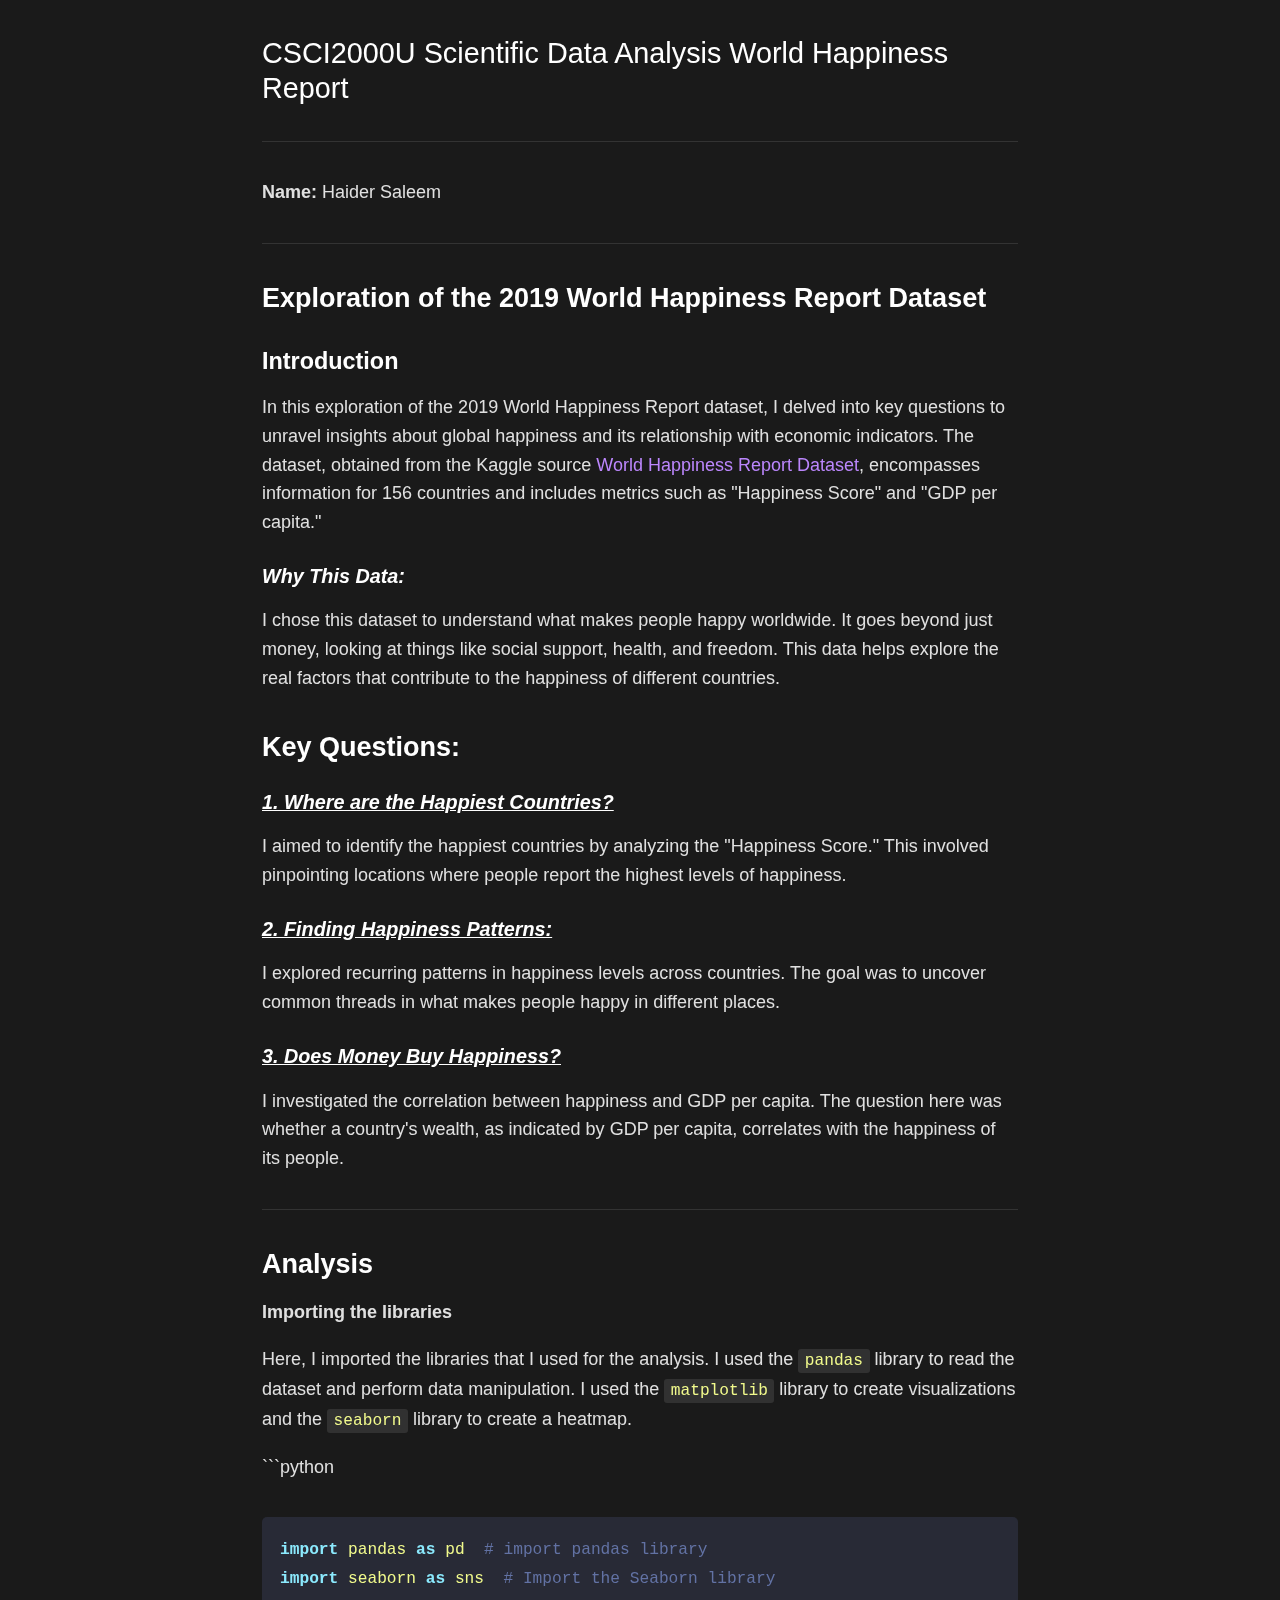
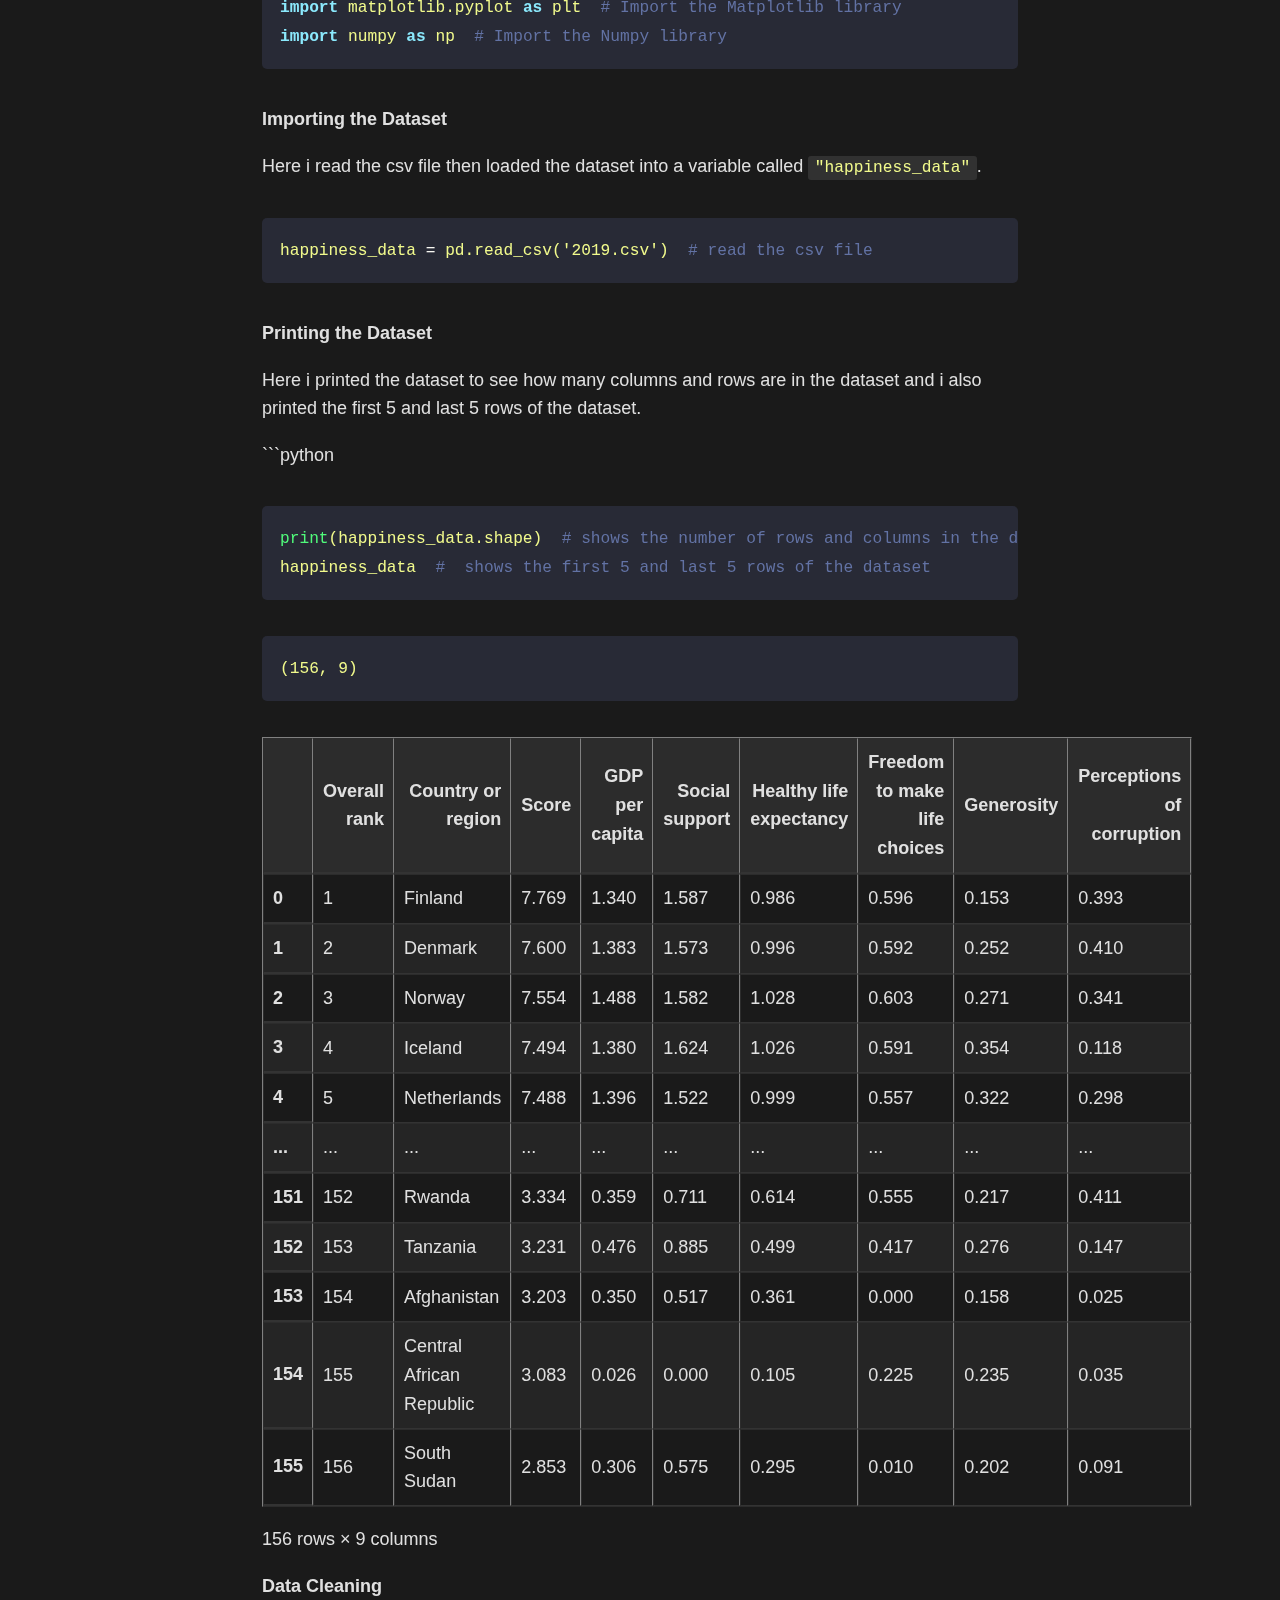
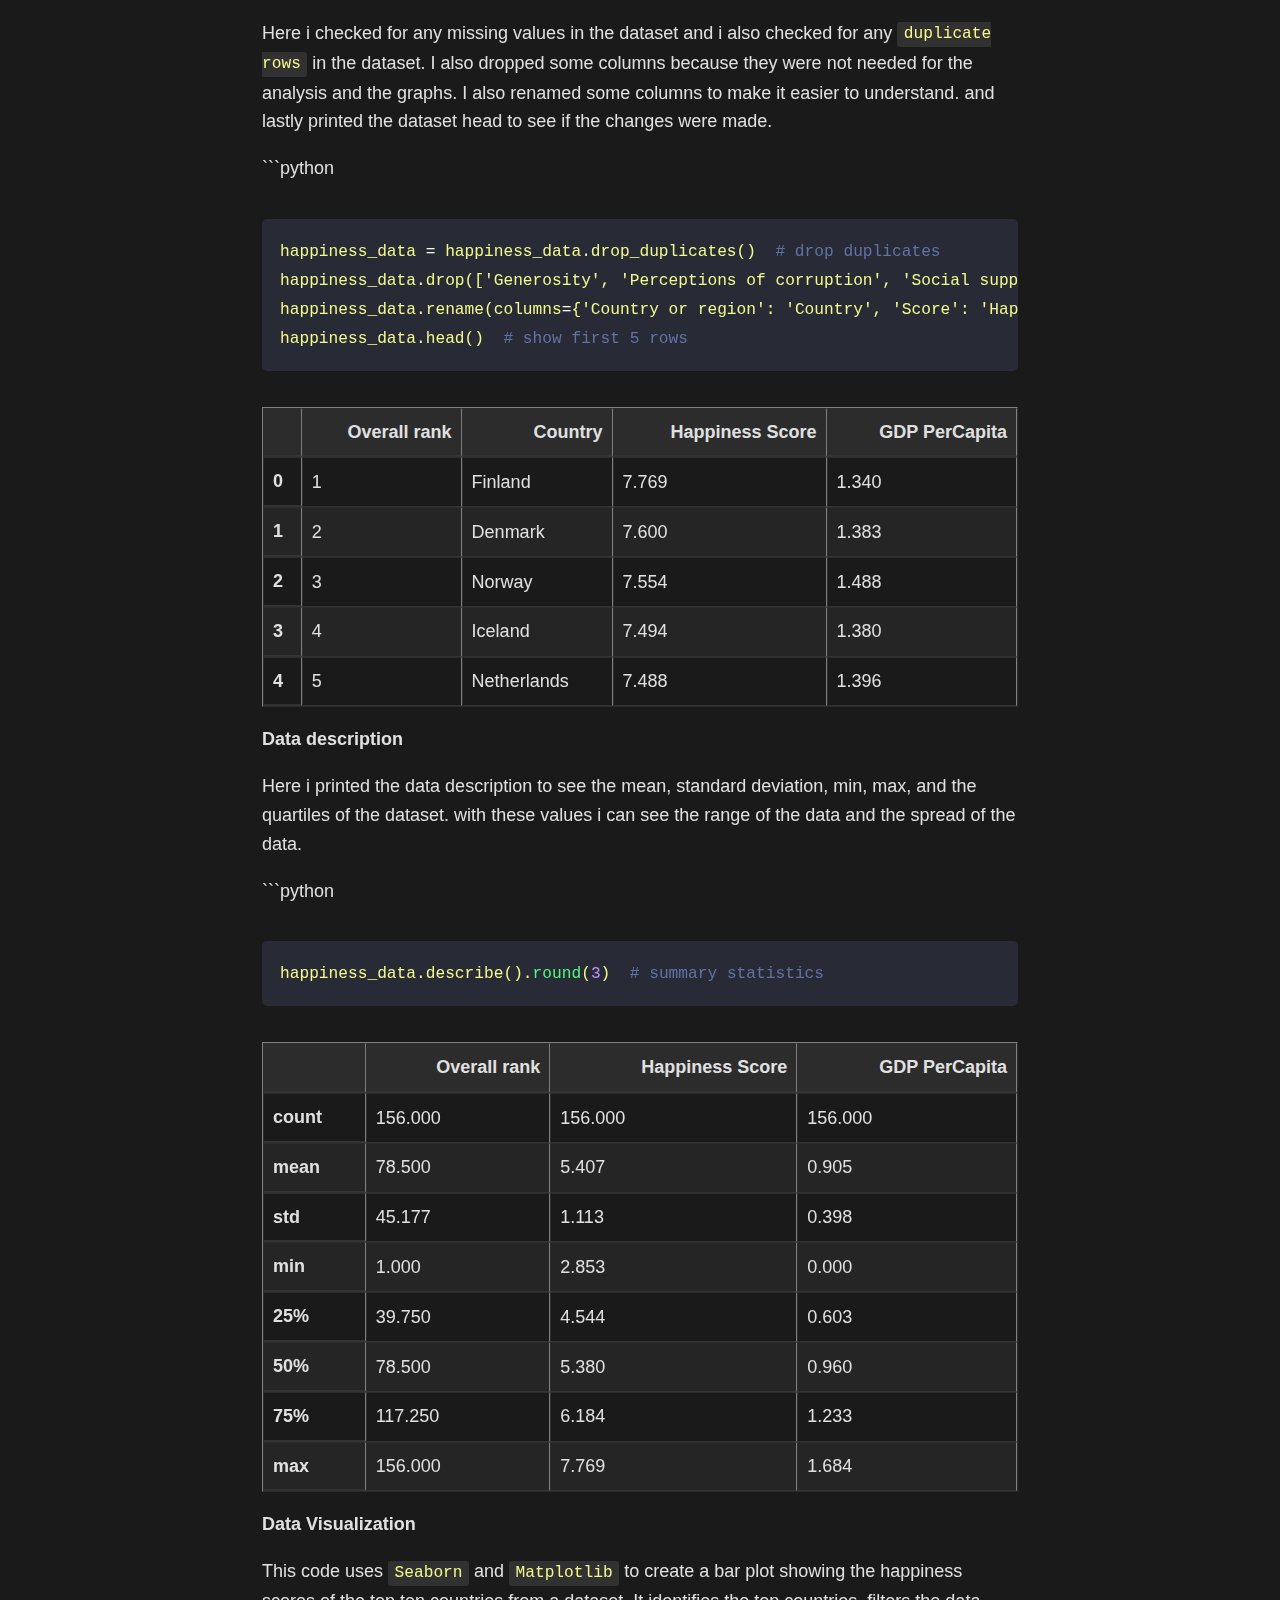
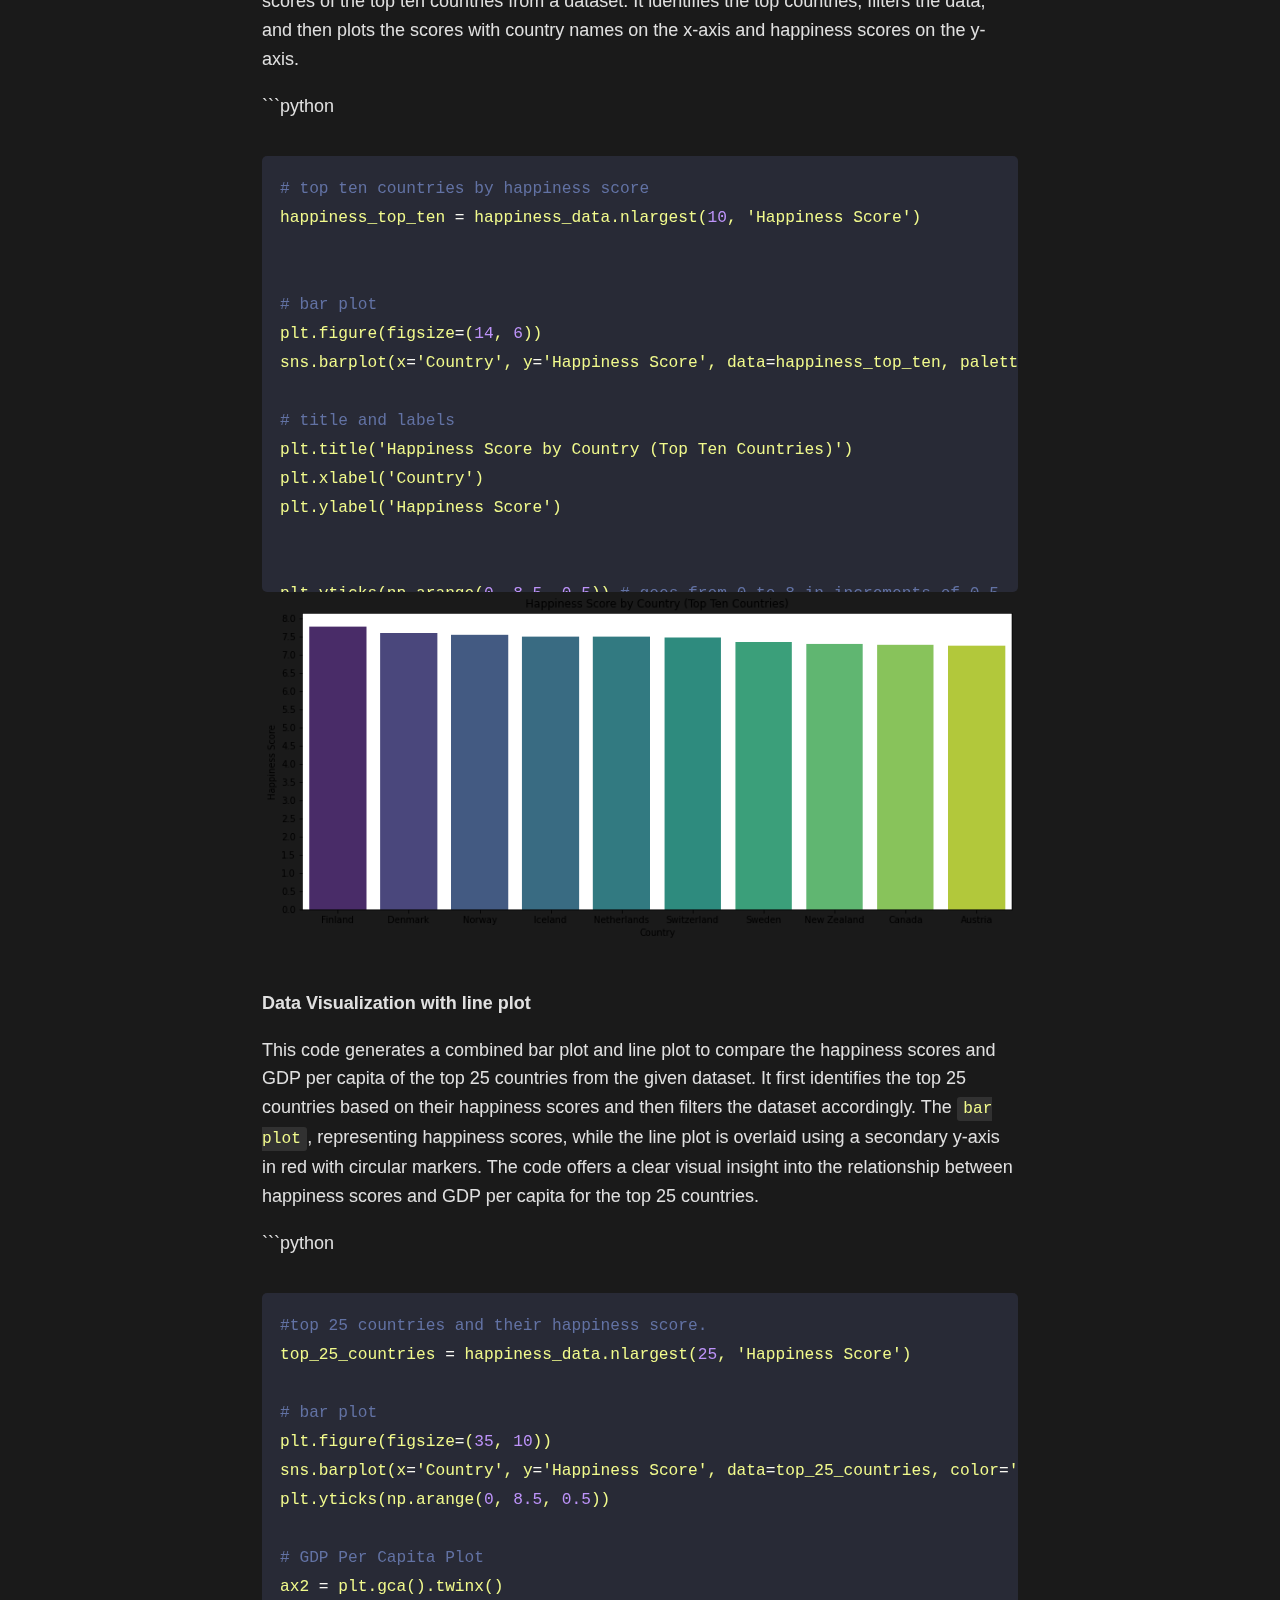
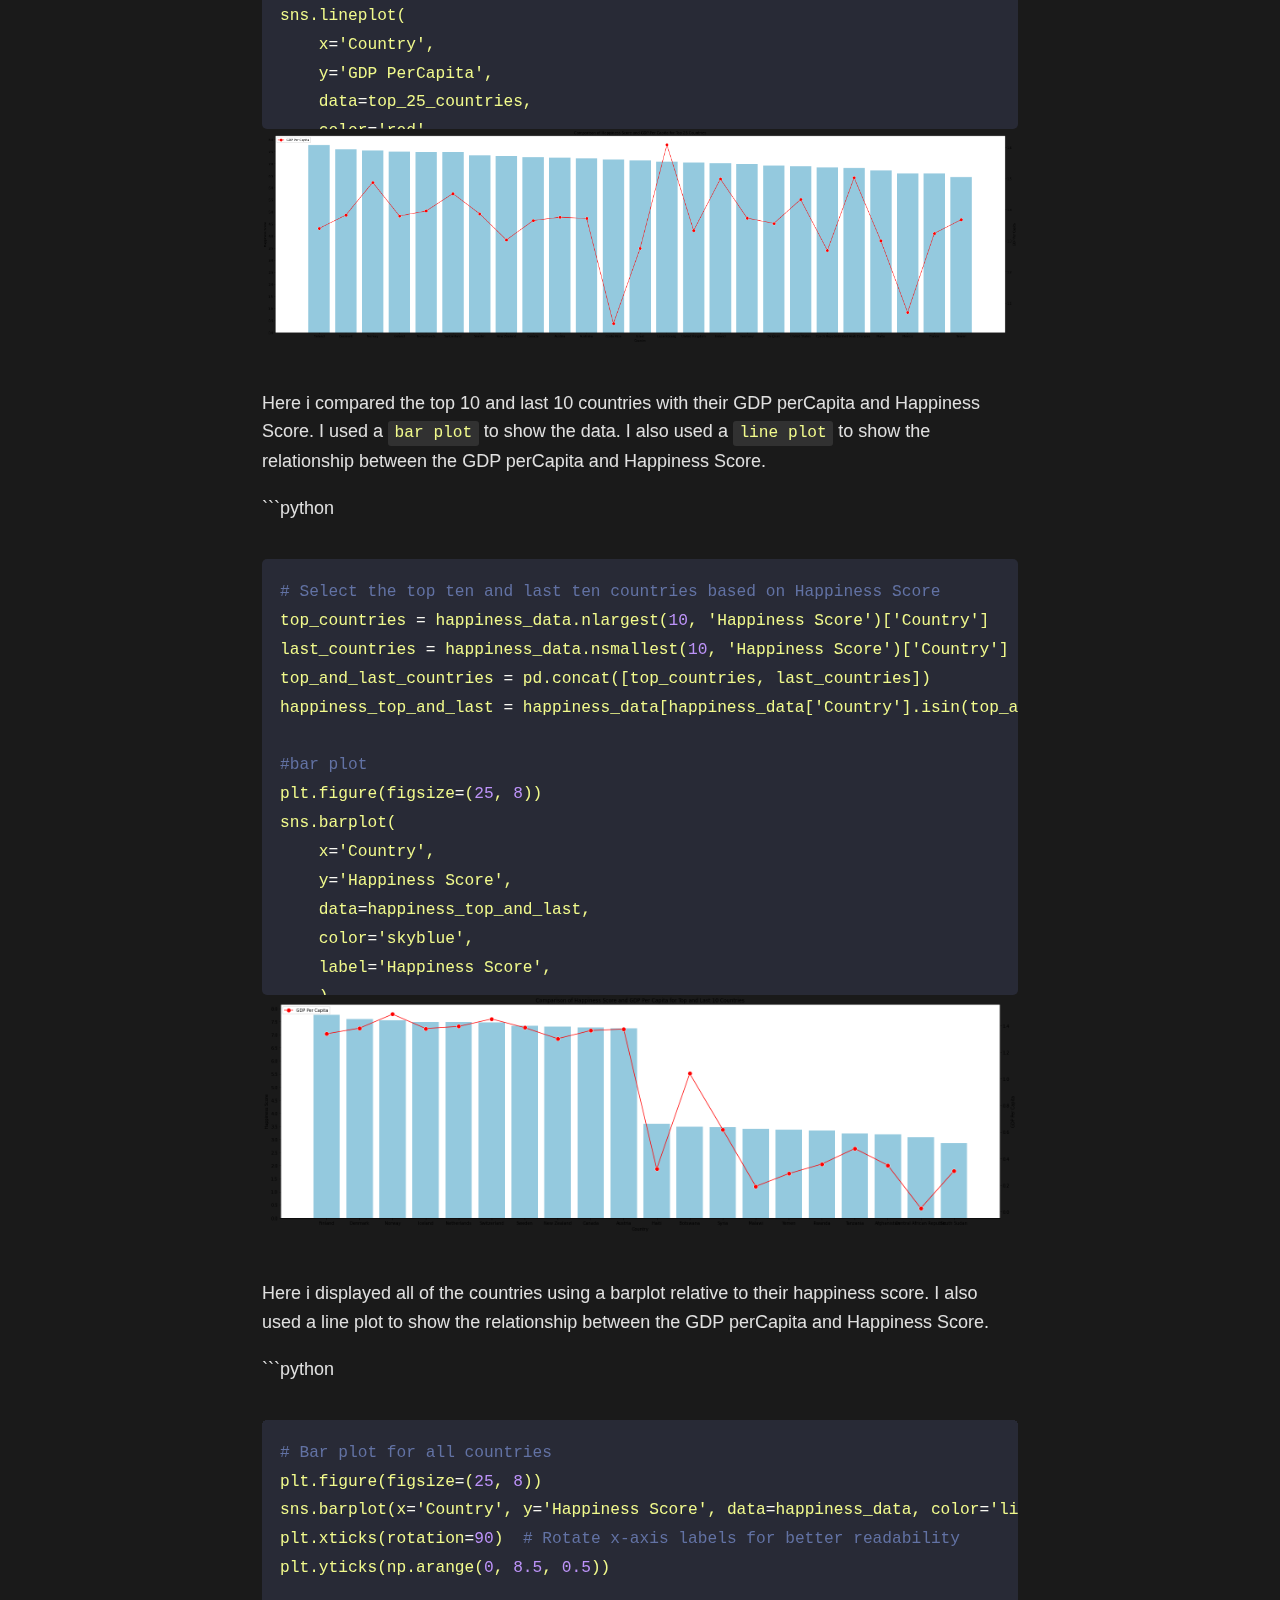
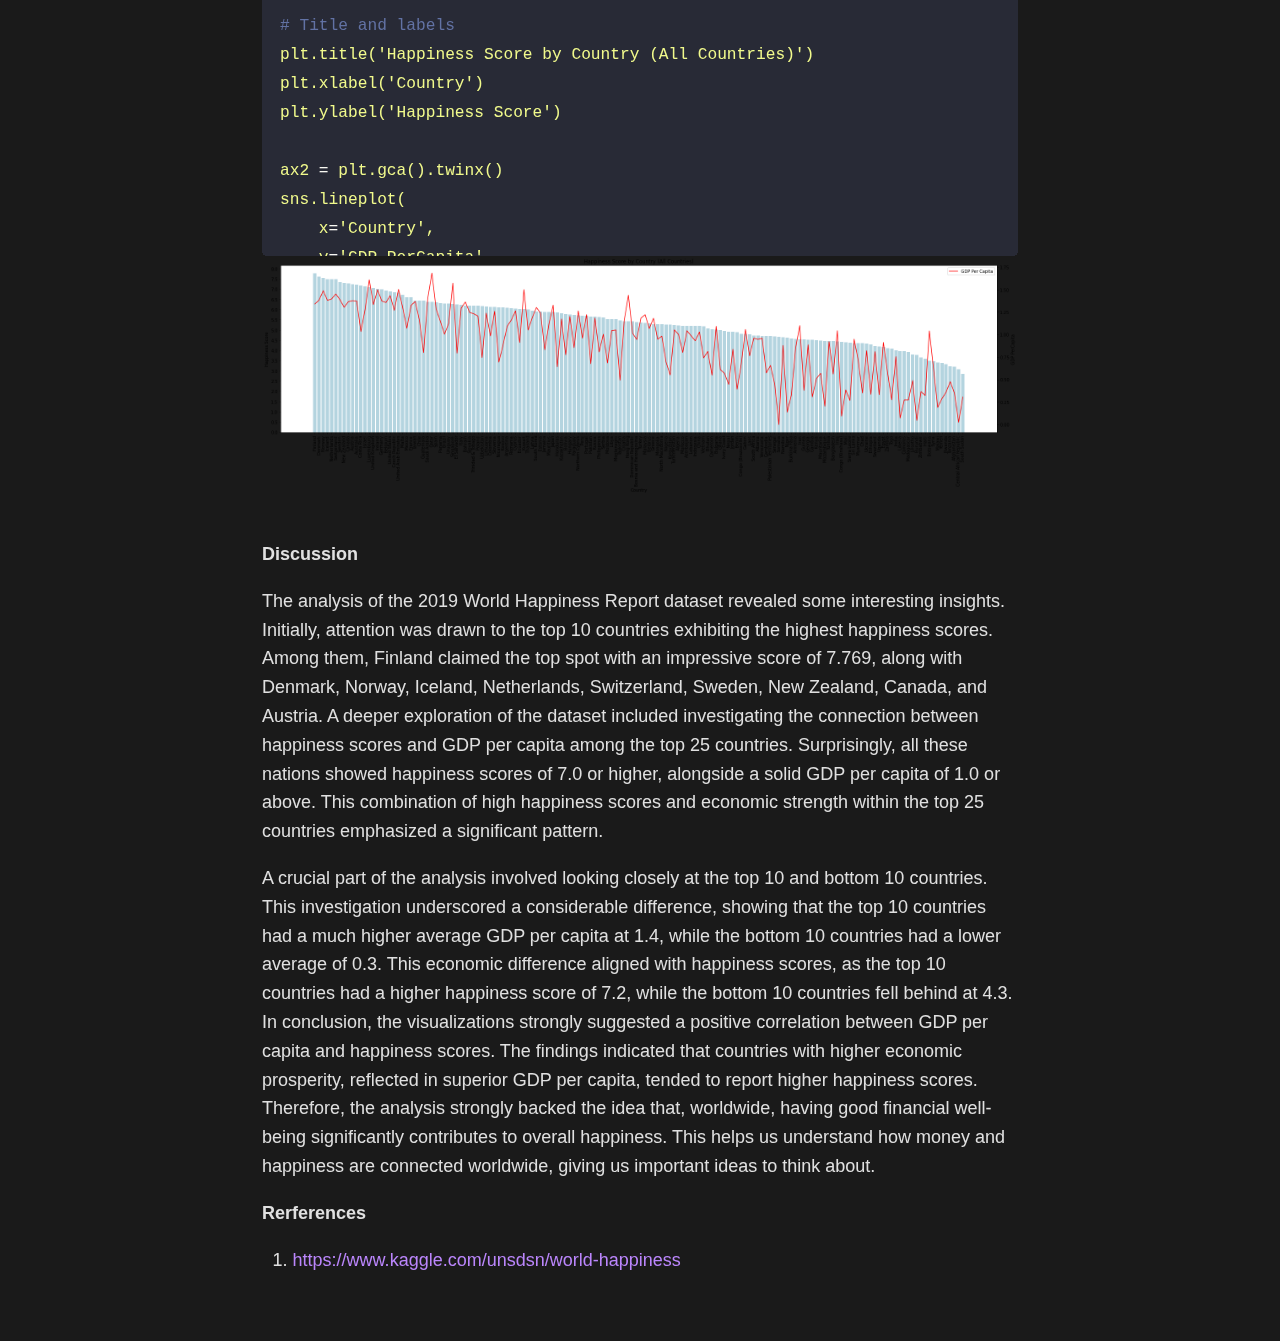
<file: final-assignment.html>
<!DOCTYPE html>
<html xmlns="http://www.w3.org/1999/xhtml" lang="" xml:lang="">
<head>
  <meta charset="utf-8" />
  <meta name="viewport" content="width=device-width, initial-scale=1.0, user-scalable=yes" />
  <html xmlns="http://www.w3.org/1999/xhtml" lang="en" xml:lang="en">
    <link rel="stylesheet" type="text/css" href="style.css">
  <title>Final Assignment</title>
  <!-- <style>
    html {
      line-height: 1.5;
      font-family: Georgia, serif;
      font-size: 20px;
      color: #1a1a1a;
      background-color: #fdfdfd;
    }
    body {
      margin: 0 auto;
      max-width: 36em;
      padding-left: 50px;
      padding-right: 50px;
      padding-top: 50px;
      padding-bottom: 50px;
      hyphens: auto;
      overflow-wrap: break-word;
      text-rendering: optimizeLegibility;
      font-kerning: normal;
    }
    @media (max-width: 600px) {
      body {
        font-size: 0.9em;
        padding: 1em;
      }
      h1 {
        font-size: 1.8em;
      }
    }
    @media print {
      body {
        background-color: transparent;
        color: black;
        font-size: 12pt;
      }
      p, h2, h3 {
        orphans: 3;
        widows: 3;
      }
      h2, h3, h4 {
        page-break-after: avoid;
      }
    }
    p {
      margin: 1em 0;
    }
    a {
      color: #1a1a1a;
    }
    a:visited {
      color: #1a1a1a;
    }
    img {
      max-width: 100%;
    }
    h1, h2, h3, h4, h5, h6 {
      margin-top: 1.4em;
    }
    h5, h6 {
      font-size: 1em;
      font-style: italic;
    }
    h6 {
      font-weight: normal;
    }
    ol, ul {
      padding-left: 1.7em;
      margin-top: 1em;
    }
    li > ol, li > ul {
      margin-top: 0;
    }
    blockquote {
      margin: 1em 0 1em 1.7em;
      padding-left: 1em;
      border-left: 2px solid #e6e6e6;
      color: #606060;
    }
    code {
      font-family: Menlo, Monaco, 'Lucida Console', Consolas, monospace;
      font-size: 85%;
      margin: 0;
    }
    pre {
      margin: 1em 0;
      overflow: auto;
    }
    pre code {
      padding: 0;
      overflow: visible;
      overflow-wrap: normal;
    }
    .sourceCode {
     background-color: transparent;
     overflow: visible;
    }
    hr {
      background-color: #1a1a1a;
      border: none;
      height: 1px;
      margin: 1em 0;
    }
    table {
      margin: 1em 0;
      border-collapse: collapse;
      width: 100%;
      overflow-x: auto;
      display: block;
      font-variant-numeric: lining-nums tabular-nums;
    }
    table caption {
      margin-bottom: 0.75em;
    }
    tbody {
      margin-top: 0.5em;
      border-top: 1px solid #1a1a1a;
      border-bottom: 1px solid #1a1a1a;
    }
    th {
      border-top: 1px solid #1a1a1a;
      padding: 0.25em 0.5em 0.25em 0.5em;
    }
    td {
      padding: 0.125em 0.5em 0.25em 0.5em;
    }
    header {
      margin-bottom: 4em;
      text-align: center;
    }
    #TOC li {
      list-style: none;
    }
    #TOC ul {
      padding-left: 1.3em;
    }
    #TOC > ul {
      padding-left: 0;
    }
    #TOC a:not(:hover) {
      text-decoration: none;
    }
    code{white-space: pre-wrap;}
    span.smallcaps{font-variant: small-caps;}
    div.columns{display: flex; gap: min(4vw, 1.5em);}
    div.column{flex: auto; overflow-x: auto;}
    div.hanging-indent{margin-left: 1.5em; text-indent: -1.5em;}
    ul.task-list{list-style: none;}
    ul.task-list li input[type="checkbox"] {
      width: 0.8em;
      margin: 0 0.8em 0.2em -1.6em;
      vertical-align: middle;
    }
    pre > code.sourceCode { white-space: pre; position: relative; }
    pre > code.sourceCode > span { display: inline-block; line-height: 1.25; }
    pre > code.sourceCode > span:empty { height: 1.2em; }
    .sourceCode { overflow: visible; }
    code.sourceCode > span { color: inherit; text-decoration: inherit; }
    div.sourceCode { margin: 1em 0; }
    pre.sourceCode { margin: 0; }
    @media screen {
    div.sourceCode { overflow: auto; }
    }
    @media print {
    pre > code.sourceCode { white-space: pre-wrap; }
    pre > code.sourceCode > span { text-indent: -5em; padding-left: 5em; }
    }
    pre.numberSource code
      { counter-reset: source-line 0; }
    pre.numberSource code > span
      { position: relative; left: -4em; counter-increment: source-line; }
    pre.numberSource code > span > a:first-child::before
      { content: counter(source-line);
        position: relative; left: -1em; text-align: right; vertical-align: baseline;
        border: none; display: inline-block;
        -webkit-touch-callout: none; -webkit-user-select: none;
        -khtml-user-select: none; -moz-user-select: none;
        -ms-user-select: none; user-select: none;
        padding: 0 4px; width: 4em;
        color: #aaaaaa;
      }
    pre.numberSource { margin-left: 3em; border-left: 1px solid #aaaaaa;  padding-left: 4px; }
    div.sourceCode
      {   }
    @media screen {
    pre > code.sourceCode > span > a:first-child::before { text-decoration: underline; }
    }
    code span.al { color: #ff0000; font-weight: bold; } /* Alert */
    code span.an { color: #60a0b0; font-weight: bold; font-style: italic; } /* Annotation */
    code span.at { color: #7d9029; } /* Attribute */
    code span.bn { color: #40a070; } /* BaseN */
    code span.bu { color: #008000; } /* BuiltIn */
    code span.cf { color: #007020; font-weight: bold; } /* ControlFlow */
    code span.ch { color: #4070a0; } /* Char */
    code span.cn { color: #880000; } /* Constant */
    code span.co { color: #60a0b0; font-style: italic; } /* Comment */
    code span.cv { color: #60a0b0; font-weight: bold; font-style: italic; } /* CommentVar */
    code span.do { color: #ba2121; font-style: italic; } /* Documentation */
    code span.dt { color: #902000; } /* DataType */
    code span.dv { color: #40a070; } /* DecVal */
    code span.er { color: #ff0000; font-weight: bold; } /* Error */
    code span.ex { } /* Extension */
    code span.fl { color: #40a070; } /* Float */
    code span.fu { color: #06287e; } /* Function */
    code span.im { color: #008000; font-weight: bold; } /* Import */
    code span.in { color: #60a0b0; font-weight: bold; font-style: italic; } /* Information */
    code span.kw { color: #007020; font-weight: bold; } /* Keyword */
    code span.op { color: #666666; } /* Operator */
    code span.ot { color: #007020; } /* Other */
    code span.pp { color: #bc7a00; } /* Preprocessor */
    code span.sc { color: #4070a0; } /* SpecialChar */
    code span.ss { color: #bb6688; } /* SpecialString */
    code span.st { color: #4070a0; } /* String */
    code span.va { color: #19177c; } /* Variable */
    code span.vs { color: #4070a0; } /* VerbatimString */
    code span.wa { color: #60a0b0; font-weight: bold; font-style: italic; } /* Warning */
    .display.math{display: block; text-align: center; margin: 0.5rem auto;}
  </style>
  <!--[if lt IE 9]>
    <script src="//cdnjs.cloudflare.com/ajax/libs/html5shiv/3.7.3/html5shiv-printshiv.min.js"></script>
  <![endif]-->
</head>
<body>
<div class="cell markdown">
<div class="title">CSCI2000U Scientific Data Analysis World Happiness Report</div>
<hr />
<p><strong>Name:</strong> Haider Saleem<br />
<hr />
<h3
id="exploration-of-the-2019-world-happiness-report-dataset">Exploration
of the 2019 World Happiness Report Dataset</h3>
<h4 id="introduction">Introduction</h4>
<p>In this exploration of the 2019 World Happiness Report dataset, I
delved into key questions to unravel insights about global happiness and
its relationship with economic indicators. The dataset, obtained from
the Kaggle source <a
href="https://www.kaggle.com/datasets/unsdsn/world-happiness/">World
Happiness Report Dataset</a>, encompasses information for 156 countries
and includes metrics such as "Happiness Score" and "GDP per capita."</p>
<h5 id="why-this-data">Why This Data:</h5>
<p>I chose this dataset to understand what makes people happy worldwide.
It goes beyond just money, looking at things like social support,
health, and freedom. This data helps explore the real factors that
contribute to the happiness of different countries.</p>
<h3 id="key-questions">Key Questions:</h3>
<h5 id="1-where-are-the-happiest-countries"><u>1. Where are the Happiest
Countries?</u></h5>
<p>I aimed to identify the happiest countries by analyzing the
"Happiness Score." This involved pinpointing locations where people
report the highest levels of happiness.</p>
<h5 id="2-finding-happiness-patterns"><u>2. Finding Happiness
Patterns:</u></h5>
<p>I explored recurring patterns in happiness levels across countries.
The goal was to uncover common threads in what makes people happy in
different places.</p>
<h5 id="3-does-money-buy-happiness"><u>3. Does Money Buy
Happiness?</u></h5>
<p>I investigated the correlation between happiness and GDP per capita.
The question here was whether a country's wealth, as indicated by GDP
per capita, correlates with the happiness of its people.</p>
<hr />
</div>
<section id="analysis" class="cell markdown">
<h3>Analysis</h3>
</section>
<div class="cell markdown">
<p><strong>Importing the libraries</strong></p>
<p>Here, I imported the libraries that I used for the analysis. I used
the <code>pandas</code> library to read the dataset and perform data
manipulation. I used the <code>matplotlib</code> library to create
visualizations and the <code>seaborn</code> library to create a
heatmap.</p>
<p>```python</p>
</div>
<div class="cell code" data-execution_count="8">
<div class="sourceCode" id="cb1"><pre
class="sourceCode python"><code class="sourceCode python"><span id="cb1-1"><a href="#cb1-1" aria-hidden="true" tabindex="-1"></a><span class="im">import</span> pandas <span class="im">as</span> pd  <span class="co"># import pandas library</span></span>
<span id="cb1-2"><a href="#cb1-2" aria-hidden="true" tabindex="-1"></a><span class="im">import</span> seaborn <span class="im">as</span> sns  <span class="co"># Import the Seaborn library</span></span>
<span id="cb1-3"><a href="#cb1-3" aria-hidden="true" tabindex="-1"></a><span class="im">import</span> matplotlib.pyplot <span class="im">as</span> plt  <span class="co"># Import the Matplotlib library</span></span>
<span id="cb1-4"><a href="#cb1-4" aria-hidden="true" tabindex="-1"></a><span class="im">import</span> numpy <span class="im">as</span> np  <span class="co"># Import the Numpy library</span></span></code></pre></div>
</div>
<div class="cell markdown">
<p><strong>Importing the Dataset</strong></p>
<p>Here i read the csv file then loaded the dataset into a variable
called <code>"happiness_data"</code>.</p>
</div>
<div class="cell code" data-execution_count="9">
<div class="sourceCode" id="cb2"><pre
class="sourceCode python"><code class="sourceCode python"><span id="cb2-1"><a href="#cb2-1" aria-hidden="true" tabindex="-1"></a>happiness_data <span class="op">=</span> pd.read_csv(<span class="st">&#39;2019.csv&#39;</span>)  <span class="co"># read the csv file</span></span></code></pre></div>
</div>
<div class="cell markdown">
<p><strong>Printing the Dataset</strong></p>
<p>Here i printed the dataset to see how many columns and rows are in
the dataset and i also printed the first 5 and last 5 rows of the
dataset.</p>
<p>```python</p>
</div>
<div class="cell code" data-execution_count="10">
<div class="sourceCode" id="cb3"><pre
class="sourceCode python"><code class="sourceCode python"><span id="cb3-1"><a href="#cb3-1" aria-hidden="true" tabindex="-1"></a><span class="bu">print</span>(happiness_data.shape)  <span class="co"># shows the number of rows and columns in the dataset</span></span>
<span id="cb3-2"><a href="#cb3-2" aria-hidden="true" tabindex="-1"></a>happiness_data  <span class="co">#  shows the first 5 and last 5 rows of the dataset</span></span></code></pre></div>
<div class="output stream stdout">
<pre><code>(156, 9)
</code></pre>
</div>
<div class="output execute_result" data-execution_count="10">
<div>
<style scoped>
    .dataframe tbody tr th:only-of-type {
        vertical-align: middle;
    }

    .dataframe tbody tr th {
        vertical-align: top;
    }

    .dataframe thead th {
        text-align: right;
    }
</style>
<table border="1" class="dataframe">
  <thead>
    <tr style="text-align: right;">
      <th></th>
      <th>Overall rank</th>
      <th>Country or region</th>
      <th>Score</th>
      <th>GDP per capita</th>
      <th>Social support</th>
      <th>Healthy life expectancy</th>
      <th>Freedom to make life choices</th>
      <th>Generosity</th>
      <th>Perceptions of corruption</th>
    </tr>
  </thead>
  <tbody>
    <tr>
      <th>0</th>
      <td>1</td>
      <td>Finland</td>
      <td>7.769</td>
      <td>1.340</td>
      <td>1.587</td>
      <td>0.986</td>
      <td>0.596</td>
      <td>0.153</td>
      <td>0.393</td>
    </tr>
    <tr>
      <th>1</th>
      <td>2</td>
      <td>Denmark</td>
      <td>7.600</td>
      <td>1.383</td>
      <td>1.573</td>
      <td>0.996</td>
      <td>0.592</td>
      <td>0.252</td>
      <td>0.410</td>
    </tr>
    <tr>
      <th>2</th>
      <td>3</td>
      <td>Norway</td>
      <td>7.554</td>
      <td>1.488</td>
      <td>1.582</td>
      <td>1.028</td>
      <td>0.603</td>
      <td>0.271</td>
      <td>0.341</td>
    </tr>
    <tr>
      <th>3</th>
      <td>4</td>
      <td>Iceland</td>
      <td>7.494</td>
      <td>1.380</td>
      <td>1.624</td>
      <td>1.026</td>
      <td>0.591</td>
      <td>0.354</td>
      <td>0.118</td>
    </tr>
    <tr>
      <th>4</th>
      <td>5</td>
      <td>Netherlands</td>
      <td>7.488</td>
      <td>1.396</td>
      <td>1.522</td>
      <td>0.999</td>
      <td>0.557</td>
      <td>0.322</td>
      <td>0.298</td>
    </tr>
    <tr>
      <th>...</th>
      <td>...</td>
      <td>...</td>
      <td>...</td>
      <td>...</td>
      <td>...</td>
      <td>...</td>
      <td>...</td>
      <td>...</td>
      <td>...</td>
    </tr>
    <tr>
      <th>151</th>
      <td>152</td>
      <td>Rwanda</td>
      <td>3.334</td>
      <td>0.359</td>
      <td>0.711</td>
      <td>0.614</td>
      <td>0.555</td>
      <td>0.217</td>
      <td>0.411</td>
    </tr>
    <tr>
      <th>152</th>
      <td>153</td>
      <td>Tanzania</td>
      <td>3.231</td>
      <td>0.476</td>
      <td>0.885</td>
      <td>0.499</td>
      <td>0.417</td>
      <td>0.276</td>
      <td>0.147</td>
    </tr>
    <tr>
      <th>153</th>
      <td>154</td>
      <td>Afghanistan</td>
      <td>3.203</td>
      <td>0.350</td>
      <td>0.517</td>
      <td>0.361</td>
      <td>0.000</td>
      <td>0.158</td>
      <td>0.025</td>
    </tr>
    <tr>
      <th>154</th>
      <td>155</td>
      <td>Central African Republic</td>
      <td>3.083</td>
      <td>0.026</td>
      <td>0.000</td>
      <td>0.105</td>
      <td>0.225</td>
      <td>0.235</td>
      <td>0.035</td>
    </tr>
    <tr>
      <th>155</th>
      <td>156</td>
      <td>South Sudan</td>
      <td>2.853</td>
      <td>0.306</td>
      <td>0.575</td>
      <td>0.295</td>
      <td>0.010</td>
      <td>0.202</td>
      <td>0.091</td>
    </tr>
  </tbody>
</table>
<p>156 rows × 9 columns</p>
</div>
</div>
</div>
<div class="cell markdown">
<p><strong>Data Cleaning</strong></p>
<p>Here i checked for any missing values in the dataset and i also
checked for any <code>duplicate rows</code> in the dataset. I also
dropped some columns because they were not needed for the analysis and
the graphs. I also renamed some columns to make it easier to understand.
and lastly printed the dataset head to see if the changes were made.</p>
<p>```python</p>
</div>
<div class="cell code" data-execution_count="11">
<div class="sourceCode" id="cb5"><pre
class="sourceCode python"><code class="sourceCode python"><span id="cb5-1"><a href="#cb5-1" aria-hidden="true" tabindex="-1"></a>happiness_data <span class="op">=</span> happiness_data.drop_duplicates()  <span class="co"># drop duplicates </span></span>
<span id="cb5-2"><a href="#cb5-2" aria-hidden="true" tabindex="-1"></a>happiness_data.drop([<span class="st">&#39;Generosity&#39;</span>, <span class="st">&#39;Perceptions of corruption&#39;</span>, <span class="st">&#39;Social support&#39;</span>, <span class="st">&#39;Freedom to make life choices&#39;</span>, <span class="st">&#39;Healthy life expectancy&#39;</span>], axis<span class="op">=</span><span class="dv">1</span>, inplace<span class="op">=</span><span class="va">True</span>)  <span class="co"># drop columns</span></span>
<span id="cb5-3"><a href="#cb5-3" aria-hidden="true" tabindex="-1"></a>happiness_data.rename(columns<span class="op">=</span>{<span class="st">&#39;Country or region&#39;</span>: <span class="st">&#39;Country&#39;</span>, <span class="st">&#39;Score&#39;</span>: <span class="st">&#39;Happiness Score&#39;</span>, <span class="st">&#39;GDP per capita&#39;</span>: <span class="st">&#39;GDP PerCapita&#39;</span>}, inplace<span class="op">=</span><span class="va">True</span>)  <span class="co"># rename columns</span></span>
<span id="cb5-4"><a href="#cb5-4" aria-hidden="true" tabindex="-1"></a>happiness_data.head()  <span class="co"># show first 5 rows</span></span></code></pre></div>
<div class="output execute_result" data-execution_count="11">
<div>
<style scoped>
    .dataframe tbody tr th:only-of-type {
        vertical-align: middle;
    }

    .dataframe tbody tr th {
        vertical-align: top;
    }

    .dataframe thead th {
        text-align: right;
    }
</style>
<table border="1" class="dataframe">
  <thead>
    <tr style="text-align: right;">
      <th></th>
      <th>Overall rank</th>
      <th>Country</th>
      <th>Happiness Score</th>
      <th>GDP PerCapita</th>
    </tr>
  </thead>
  <tbody>
    <tr>
      <th>0</th>
      <td>1</td>
      <td>Finland</td>
      <td>7.769</td>
      <td>1.340</td>
    </tr>
    <tr>
      <th>1</th>
      <td>2</td>
      <td>Denmark</td>
      <td>7.600</td>
      <td>1.383</td>
    </tr>
    <tr>
      <th>2</th>
      <td>3</td>
      <td>Norway</td>
      <td>7.554</td>
      <td>1.488</td>
    </tr>
    <tr>
      <th>3</th>
      <td>4</td>
      <td>Iceland</td>
      <td>7.494</td>
      <td>1.380</td>
    </tr>
    <tr>
      <th>4</th>
      <td>5</td>
      <td>Netherlands</td>
      <td>7.488</td>
      <td>1.396</td>
    </tr>
  </tbody>
</table>
</div>
</div>
</div>
<div class="cell markdown">
<p><strong>Data description</strong></p>
<p>Here i printed the data description to see the mean, standard
deviation, min, max, and the quartiles of the dataset. with these values
i can see the range of the data and the spread of the data.</p>
<p>```python</p>
</div>
<div class="cell code" data-execution_count="12">
<div class="sourceCode" id="cb6"><pre
class="sourceCode python"><code class="sourceCode python"><span id="cb6-1"><a href="#cb6-1" aria-hidden="true" tabindex="-1"></a>happiness_data.describe().<span class="bu">round</span>(<span class="dv">3</span>)  <span class="co"># summary statistics</span></span></code></pre></div>
<div class="output execute_result" data-execution_count="12">
<div>
<style scoped>
    .dataframe tbody tr th:only-of-type {
        vertical-align: middle;
    }

    .dataframe tbody tr th {
        vertical-align: top;
    }

    .dataframe thead th {
        text-align: right;
    }
</style>
<table border="1" class="dataframe">
  <thead>
    <tr style="text-align: right;">
      <th></th>
      <th>Overall rank</th>
      <th>Happiness Score</th>
      <th>GDP PerCapita</th>
    </tr>
  </thead>
  <tbody>
    <tr>
      <th>count</th>
      <td>156.000</td>
      <td>156.000</td>
      <td>156.000</td>
    </tr>
    <tr>
      <th>mean</th>
      <td>78.500</td>
      <td>5.407</td>
      <td>0.905</td>
    </tr>
    <tr>
      <th>std</th>
      <td>45.177</td>
      <td>1.113</td>
      <td>0.398</td>
    </tr>
    <tr>
      <th>min</th>
      <td>1.000</td>
      <td>2.853</td>
      <td>0.000</td>
    </tr>
    <tr>
      <th>25%</th>
      <td>39.750</td>
      <td>4.544</td>
      <td>0.603</td>
    </tr>
    <tr>
      <th>50%</th>
      <td>78.500</td>
      <td>5.380</td>
      <td>0.960</td>
    </tr>
    <tr>
      <th>75%</th>
      <td>117.250</td>
      <td>6.184</td>
      <td>1.233</td>
    </tr>
    <tr>
      <th>max</th>
      <td>156.000</td>
      <td>7.769</td>
      <td>1.684</td>
    </tr>
  </tbody>
</table>
</div>
</div>
</div>
<div class="cell markdown">
<p><strong>Data Visualization</strong></p>
<p>This code uses <code>Seaborn</code> and <code>Matplotlib</code> to
create a bar plot showing the happiness scores of the top ten countries
from a dataset. It identifies the top countries, filters the data, and
then plots the scores with country names on the x-axis and happiness
scores on the y-axis.</p>
<p>```python</p>
</div>
<div class="cell code" data-execution_count="13">
<div class="sourceCode" id="cb7"><pre
class="sourceCode python"><code class="sourceCode python"><span id="cb7-1"><a href="#cb7-1" aria-hidden="true" tabindex="-1"></a><span class="co"># top ten countries by happiness score </span></span>
<span id="cb7-2"><a href="#cb7-2" aria-hidden="true" tabindex="-1"></a>happiness_top_ten <span class="op">=</span> happiness_data.nlargest(<span class="dv">10</span>, <span class="st">&#39;Happiness Score&#39;</span>)</span>
<span id="cb7-3"><a href="#cb7-3" aria-hidden="true" tabindex="-1"></a></span>
<span id="cb7-4"><a href="#cb7-4" aria-hidden="true" tabindex="-1"></a></span>
<span id="cb7-5"><a href="#cb7-5" aria-hidden="true" tabindex="-1"></a><span class="co"># bar plot </span></span>
<span id="cb7-6"><a href="#cb7-6" aria-hidden="true" tabindex="-1"></a>plt.figure(figsize<span class="op">=</span>(<span class="dv">14</span>, <span class="dv">6</span>))</span>
<span id="cb7-7"><a href="#cb7-7" aria-hidden="true" tabindex="-1"></a>sns.barplot(x<span class="op">=</span><span class="st">&#39;Country&#39;</span>, y<span class="op">=</span><span class="st">&#39;Happiness Score&#39;</span>, data<span class="op">=</span>happiness_top_ten, palette<span class="op">=</span><span class="st">&#39;viridis&#39;</span> )</span>
<span id="cb7-8"><a href="#cb7-8" aria-hidden="true" tabindex="-1"></a></span>
<span id="cb7-9"><a href="#cb7-9" aria-hidden="true" tabindex="-1"></a><span class="co"># title and labels</span></span>
<span id="cb7-10"><a href="#cb7-10" aria-hidden="true" tabindex="-1"></a>plt.title(<span class="st">&#39;Happiness Score by Country (Top Ten Countries)&#39;</span>)</span>
<span id="cb7-11"><a href="#cb7-11" aria-hidden="true" tabindex="-1"></a>plt.xlabel(<span class="st">&#39;Country&#39;</span>)</span>
<span id="cb7-12"><a href="#cb7-12" aria-hidden="true" tabindex="-1"></a>plt.ylabel(<span class="st">&#39;Happiness Score&#39;</span>)</span>
<span id="cb7-13"><a href="#cb7-13" aria-hidden="true" tabindex="-1"></a></span>
<span id="cb7-14"><a href="#cb7-14" aria-hidden="true" tabindex="-1"></a></span>
<span id="cb7-15"><a href="#cb7-15" aria-hidden="true" tabindex="-1"></a>plt.yticks(np.arange(<span class="dv">0</span>, <span class="fl">8.5</span>, <span class="fl">0.5</span>)) <span class="co"># goes from 0 to 8 in increments of 0.5</span></span>
<span id="cb7-16"><a href="#cb7-16" aria-hidden="true" tabindex="-1"></a></span>
<span id="cb7-17"><a href="#cb7-17" aria-hidden="true" tabindex="-1"></a>plt.show() <span class="co"># show the plot</span></span></code></pre></div>
<div class="output display_data">
<p><img
src="images/Graph1.png" /></p>
</div>
</div>
<div class="cell markdown">
<p><strong>Data Visualization with line plot</strong></p>
<p>This code generates a combined bar plot and line plot to compare the
happiness scores and GDP per capita of the top 25 countries from the
given dataset. It first identifies the top 25 countries based on their
happiness scores and then filters the dataset accordingly. The
<code>bar plot</code>, representing happiness scores, while the line
plot is overlaid using a secondary y-axis in red with circular markers.
The code offers a clear visual insight into the relationship between
happiness scores and GDP per capita for the top 25 countries.</p>
<p>```python</p>
</div>
<div class="cell code" data-execution_count="14">
<div class="sourceCode" id="cb8"><pre
class="sourceCode python"><code class="sourceCode python"><span id="cb8-1"><a href="#cb8-1" aria-hidden="true" tabindex="-1"></a><span class="co">#top 25 countries and their happiness score.</span></span>
<span id="cb8-2"><a href="#cb8-2" aria-hidden="true" tabindex="-1"></a>top_25_countries <span class="op">=</span> happiness_data.nlargest(<span class="dv">25</span>, <span class="st">&#39;Happiness Score&#39;</span>)</span>
<span id="cb8-3"><a href="#cb8-3" aria-hidden="true" tabindex="-1"></a></span>
<span id="cb8-4"><a href="#cb8-4" aria-hidden="true" tabindex="-1"></a><span class="co"># bar plot</span></span>
<span id="cb8-5"><a href="#cb8-5" aria-hidden="true" tabindex="-1"></a>plt.figure(figsize<span class="op">=</span>(<span class="dv">35</span>, <span class="dv">10</span>))  </span>
<span id="cb8-6"><a href="#cb8-6" aria-hidden="true" tabindex="-1"></a>sns.barplot(x<span class="op">=</span><span class="st">&#39;Country&#39;</span>, y<span class="op">=</span><span class="st">&#39;Happiness Score&#39;</span>, data<span class="op">=</span>top_25_countries, color<span class="op">=</span><span class="st">&#39;skyblue&#39;</span>, label<span class="op">=</span><span class="st">&#39;Happiness Score&#39;</span>,)</span>
<span id="cb8-7"><a href="#cb8-7" aria-hidden="true" tabindex="-1"></a>plt.yticks(np.arange(<span class="dv">0</span>, <span class="fl">8.5</span>, <span class="fl">0.5</span>))</span>
<span id="cb8-8"><a href="#cb8-8" aria-hidden="true" tabindex="-1"></a></span>
<span id="cb8-9"><a href="#cb8-9" aria-hidden="true" tabindex="-1"></a><span class="co"># GDP Per Capita Plot</span></span>
<span id="cb8-10"><a href="#cb8-10" aria-hidden="true" tabindex="-1"></a>ax2 <span class="op">=</span> plt.gca().twinx()</span>
<span id="cb8-11"><a href="#cb8-11" aria-hidden="true" tabindex="-1"></a>sns.lineplot(</span>
<span id="cb8-12"><a href="#cb8-12" aria-hidden="true" tabindex="-1"></a>    x<span class="op">=</span><span class="st">&#39;Country&#39;</span>, </span>
<span id="cb8-13"><a href="#cb8-13" aria-hidden="true" tabindex="-1"></a>    y<span class="op">=</span><span class="st">&#39;GDP PerCapita&#39;</span>, </span>
<span id="cb8-14"><a href="#cb8-14" aria-hidden="true" tabindex="-1"></a>    data<span class="op">=</span>top_25_countries,</span>
<span id="cb8-15"><a href="#cb8-15" aria-hidden="true" tabindex="-1"></a>    color<span class="op">=</span><span class="st">&#39;red&#39;</span>,  </span>
<span id="cb8-16"><a href="#cb8-16" aria-hidden="true" tabindex="-1"></a>    marker<span class="op">=</span><span class="st">&#39;o&#39;</span>,  </span>
<span id="cb8-17"><a href="#cb8-17" aria-hidden="true" tabindex="-1"></a>    markersize<span class="op">=</span><span class="dv">10</span>, </span>
<span id="cb8-18"><a href="#cb8-18" aria-hidden="true" tabindex="-1"></a>    label<span class="op">=</span><span class="st">&#39;GDP Per Capita&#39;</span>,</span>
<span id="cb8-19"><a href="#cb8-19" aria-hidden="true" tabindex="-1"></a>    ax<span class="op">=</span>ax2</span>
<span id="cb8-20"><a href="#cb8-20" aria-hidden="true" tabindex="-1"></a>)</span>
<span id="cb8-21"><a href="#cb8-21" aria-hidden="true" tabindex="-1"></a></span>
<span id="cb8-22"><a href="#cb8-22" aria-hidden="true" tabindex="-1"></a><span class="co">#title and labels</span></span>
<span id="cb8-23"><a href="#cb8-23" aria-hidden="true" tabindex="-1"></a>plt.title(<span class="st">&#39;Comparison of Happiness Score and GDP Per Capita for Top 25 Countries&#39;</span>)</span>
<span id="cb8-24"><a href="#cb8-24" aria-hidden="true" tabindex="-1"></a>plt.xlabel(<span class="st">&#39;Country&#39;</span>)</span>
<span id="cb8-25"><a href="#cb8-25" aria-hidden="true" tabindex="-1"></a>plt.legend(loc<span class="op">=</span><span class="st">&#39;upper left&#39;</span>)</span>
<span id="cb8-26"><a href="#cb8-26" aria-hidden="true" tabindex="-1"></a>plt.ylabel(<span class="st">&#39;Happiness Score&#39;</span>, color<span class="op">=</span><span class="st">&#39;black&#39;</span>)</span>
<span id="cb8-27"><a href="#cb8-27" aria-hidden="true" tabindex="-1"></a>ax2.set_ylabel(<span class="st">&#39;GDP Per Capita&#39;</span>, color<span class="op">=</span><span class="st">&#39;black&#39;</span>)</span>
<span id="cb8-28"><a href="#cb8-28" aria-hidden="true" tabindex="-1"></a></span>
<span id="cb8-29"><a href="#cb8-29" aria-hidden="true" tabindex="-1"></a></span>
<span id="cb8-30"><a href="#cb8-30" aria-hidden="true" tabindex="-1"></a><span class="co"># Show the plot</span></span>
<span id="cb8-31"><a href="#cb8-31" aria-hidden="true" tabindex="-1"></a>plt.tight_layout()</span>
<span id="cb8-32"><a href="#cb8-32" aria-hidden="true" tabindex="-1"></a>plt.show()</span></code></pre></div>
<div class="output display_data">
<p><img
src="images/Graph2.png" /></p>
</div>
</div>
<div class="cell markdown">
<p>Here i compared the top 10 and last 10 countries with their GDP
perCapita and Happiness Score. I used a <code>bar plot</code> to show
the data. I also used a <code>line plot</code> to show the relationship
between the GDP perCapita and Happiness Score.</p>
<p>```python</p>
</div>
<div class="cell code" data-execution_count="15">
<div class="sourceCode" id="cb9"><pre
class="sourceCode python"><code class="sourceCode python"><span id="cb9-1"><a href="#cb9-1" aria-hidden="true" tabindex="-1"></a><span class="co"># Select the top ten and last ten countries based on Happiness Score</span></span>
<span id="cb9-2"><a href="#cb9-2" aria-hidden="true" tabindex="-1"></a>top_countries <span class="op">=</span> happiness_data.nlargest(<span class="dv">10</span>, <span class="st">&#39;Happiness Score&#39;</span>)[<span class="st">&#39;Country&#39;</span>]</span>
<span id="cb9-3"><a href="#cb9-3" aria-hidden="true" tabindex="-1"></a>last_countries <span class="op">=</span> happiness_data.nsmallest(<span class="dv">10</span>, <span class="st">&#39;Happiness Score&#39;</span>)[<span class="st">&#39;Country&#39;</span>]</span>
<span id="cb9-4"><a href="#cb9-4" aria-hidden="true" tabindex="-1"></a>top_and_last_countries <span class="op">=</span> pd.concat([top_countries, last_countries])</span>
<span id="cb9-5"><a href="#cb9-5" aria-hidden="true" tabindex="-1"></a>happiness_top_and_last <span class="op">=</span> happiness_data[happiness_data[<span class="st">&#39;Country&#39;</span>].isin(top_and_last_countries)]</span>
<span id="cb9-6"><a href="#cb9-6" aria-hidden="true" tabindex="-1"></a></span>
<span id="cb9-7"><a href="#cb9-7" aria-hidden="true" tabindex="-1"></a><span class="co">#bar plot</span></span>
<span id="cb9-8"><a href="#cb9-8" aria-hidden="true" tabindex="-1"></a>plt.figure(figsize<span class="op">=</span>(<span class="dv">25</span>, <span class="dv">8</span>)) </span>
<span id="cb9-9"><a href="#cb9-9" aria-hidden="true" tabindex="-1"></a>sns.barplot(</span>
<span id="cb9-10"><a href="#cb9-10" aria-hidden="true" tabindex="-1"></a>    x<span class="op">=</span><span class="st">&#39;Country&#39;</span>, </span>
<span id="cb9-11"><a href="#cb9-11" aria-hidden="true" tabindex="-1"></a>    y<span class="op">=</span><span class="st">&#39;Happiness Score&#39;</span>, </span>
<span id="cb9-12"><a href="#cb9-12" aria-hidden="true" tabindex="-1"></a>    data<span class="op">=</span>happiness_top_and_last, </span>
<span id="cb9-13"><a href="#cb9-13" aria-hidden="true" tabindex="-1"></a>    color<span class="op">=</span><span class="st">&#39;skyblue&#39;</span>,  </span>
<span id="cb9-14"><a href="#cb9-14" aria-hidden="true" tabindex="-1"></a>    label<span class="op">=</span><span class="st">&#39;Happiness Score&#39;</span>,</span>
<span id="cb9-15"><a href="#cb9-15" aria-hidden="true" tabindex="-1"></a>    )</span>
<span id="cb9-16"><a href="#cb9-16" aria-hidden="true" tabindex="-1"></a>plt.yticks(np.arange(<span class="dv">0</span>, <span class="fl">8.5</span>, <span class="fl">0.5</span>))</span>
<span id="cb9-17"><a href="#cb9-17" aria-hidden="true" tabindex="-1"></a></span>
<span id="cb9-18"><a href="#cb9-18" aria-hidden="true" tabindex="-1"></a><span class="co"># Plot GDP Per Capita </span></span>
<span id="cb9-19"><a href="#cb9-19" aria-hidden="true" tabindex="-1"></a>ax2 <span class="op">=</span> plt.gca().twinx()</span>
<span id="cb9-20"><a href="#cb9-20" aria-hidden="true" tabindex="-1"></a>sns.lineplot(</span>
<span id="cb9-21"><a href="#cb9-21" aria-hidden="true" tabindex="-1"></a>    x<span class="op">=</span><span class="st">&#39;Country&#39;</span>, </span>
<span id="cb9-22"><a href="#cb9-22" aria-hidden="true" tabindex="-1"></a>    y<span class="op">=</span><span class="st">&#39;GDP PerCapita&#39;</span>, </span>
<span id="cb9-23"><a href="#cb9-23" aria-hidden="true" tabindex="-1"></a>    data<span class="op">=</span>happiness_top_and_last, </span>
<span id="cb9-24"><a href="#cb9-24" aria-hidden="true" tabindex="-1"></a>    color<span class="op">=</span><span class="st">&#39;red&#39;</span>,  </span>
<span id="cb9-25"><a href="#cb9-25" aria-hidden="true" tabindex="-1"></a>    marker<span class="op">=</span><span class="st">&#39;o&#39;</span>, </span>
<span id="cb9-26"><a href="#cb9-26" aria-hidden="true" tabindex="-1"></a>    markersize<span class="op">=</span><span class="dv">10</span>, </span>
<span id="cb9-27"><a href="#cb9-27" aria-hidden="true" tabindex="-1"></a>    label<span class="op">=</span><span class="st">&#39;GDP Per Capita&#39;</span>,</span>
<span id="cb9-28"><a href="#cb9-28" aria-hidden="true" tabindex="-1"></a>    ax<span class="op">=</span>ax2</span>
<span id="cb9-29"><a href="#cb9-29" aria-hidden="true" tabindex="-1"></a>)</span>
<span id="cb9-30"><a href="#cb9-30" aria-hidden="true" tabindex="-1"></a></span>
<span id="cb9-31"><a href="#cb9-31" aria-hidden="true" tabindex="-1"></a><span class="co">#title and labels</span></span>
<span id="cb9-32"><a href="#cb9-32" aria-hidden="true" tabindex="-1"></a>plt.title(<span class="st">&#39;Comparison of Happiness Score and GDP Per Capita for Top and Last 10 Countries&#39;</span>)</span>
<span id="cb9-33"><a href="#cb9-33" aria-hidden="true" tabindex="-1"></a>plt.xlabel(<span class="st">&#39;Country&#39;</span>)</span>
<span id="cb9-34"><a href="#cb9-34" aria-hidden="true" tabindex="-1"></a>plt.legend(loc<span class="op">=</span><span class="st">&#39;upper left&#39;</span>)</span>
<span id="cb9-35"><a href="#cb9-35" aria-hidden="true" tabindex="-1"></a>plt.ylabel(<span class="st">&#39;Happiness Score&#39;</span>, color<span class="op">=</span><span class="st">&#39;black&#39;</span>)</span>
<span id="cb9-36"><a href="#cb9-36" aria-hidden="true" tabindex="-1"></a>ax2.set_ylabel(<span class="st">&#39;GDP Per Capita&#39;</span>, color<span class="op">=</span><span class="st">&#39;black&#39;</span>)</span>
<span id="cb9-37"><a href="#cb9-37" aria-hidden="true" tabindex="-1"></a></span>
<span id="cb9-38"><a href="#cb9-38" aria-hidden="true" tabindex="-1"></a><span class="co"># Show the plot</span></span>
<span id="cb9-39"><a href="#cb9-39" aria-hidden="true" tabindex="-1"></a>plt.tight_layout()</span>
<span id="cb9-40"><a href="#cb9-40" aria-hidden="true" tabindex="-1"></a>plt.show()</span></code></pre></div>
<div class="output display_data">
<p><img
src="images/Graph3.png" /></p>
</div>
</div>
<div class="cell markdown">
<p>Here i displayed all of the countries using a barplot relative to
their happiness score. I also used a line plot to show the relationship
between the GDP perCapita and Happiness Score.</p>
<p>```python</p>
</div>
<div class="cell code" data-execution_count="16">
<div class="sourceCode" id="cb10"><pre
class="sourceCode python"><code class="sourceCode python"><span id="cb10-1"><a href="#cb10-1" aria-hidden="true" tabindex="-1"></a><span class="co"># Bar plot for all countries</span></span>
<span id="cb10-2"><a href="#cb10-2" aria-hidden="true" tabindex="-1"></a>plt.figure(figsize<span class="op">=</span>(<span class="dv">25</span>, <span class="dv">8</span>))</span>
<span id="cb10-3"><a href="#cb10-3" aria-hidden="true" tabindex="-1"></a>sns.barplot(x<span class="op">=</span><span class="st">&#39;Country&#39;</span>, y<span class="op">=</span><span class="st">&#39;Happiness Score&#39;</span>, data<span class="op">=</span>happiness_data, color<span class="op">=</span><span class="st">&#39;lightblue&#39;</span>, label<span class="op">=</span><span class="st">&#39;Happiness Score&#39;</span>,)</span>
<span id="cb10-4"><a href="#cb10-4" aria-hidden="true" tabindex="-1"></a>plt.xticks(rotation<span class="op">=</span><span class="dv">90</span>)  <span class="co"># Rotate x-axis labels for better readability</span></span>
<span id="cb10-5"><a href="#cb10-5" aria-hidden="true" tabindex="-1"></a>plt.yticks(np.arange(<span class="dv">0</span>, <span class="fl">8.5</span>, <span class="fl">0.5</span>))</span>
<span id="cb10-6"><a href="#cb10-6" aria-hidden="true" tabindex="-1"></a></span>
<span id="cb10-7"><a href="#cb10-7" aria-hidden="true" tabindex="-1"></a><span class="co"># Title and labels</span></span>
<span id="cb10-8"><a href="#cb10-8" aria-hidden="true" tabindex="-1"></a>plt.title(<span class="st">&#39;Happiness Score by Country (All Countries)&#39;</span>)</span>
<span id="cb10-9"><a href="#cb10-9" aria-hidden="true" tabindex="-1"></a>plt.xlabel(<span class="st">&#39;Country&#39;</span>)</span>
<span id="cb10-10"><a href="#cb10-10" aria-hidden="true" tabindex="-1"></a>plt.ylabel(<span class="st">&#39;Happiness Score&#39;</span>)</span>
<span id="cb10-11"><a href="#cb10-11" aria-hidden="true" tabindex="-1"></a></span>
<span id="cb10-12"><a href="#cb10-12" aria-hidden="true" tabindex="-1"></a>ax2 <span class="op">=</span> plt.gca().twinx()</span>
<span id="cb10-13"><a href="#cb10-13" aria-hidden="true" tabindex="-1"></a>sns.lineplot(</span>
<span id="cb10-14"><a href="#cb10-14" aria-hidden="true" tabindex="-1"></a>    x<span class="op">=</span><span class="st">&#39;Country&#39;</span>, </span>
<span id="cb10-15"><a href="#cb10-15" aria-hidden="true" tabindex="-1"></a>    y<span class="op">=</span><span class="st">&#39;GDP PerCapita&#39;</span>, </span>
<span id="cb10-16"><a href="#cb10-16" aria-hidden="true" tabindex="-1"></a>    data<span class="op">=</span>happiness_data, </span>
<span id="cb10-17"><a href="#cb10-17" aria-hidden="true" tabindex="-1"></a>    color<span class="op">=</span><span class="st">&#39;red&#39;</span>,  </span>
<span id="cb10-18"><a href="#cb10-18" aria-hidden="true" tabindex="-1"></a>    label<span class="op">=</span><span class="st">&#39;GDP Per Capita&#39;</span>,</span>
<span id="cb10-19"><a href="#cb10-19" aria-hidden="true" tabindex="-1"></a>    ax<span class="op">=</span>ax2</span>
<span id="cb10-20"><a href="#cb10-20" aria-hidden="true" tabindex="-1"></a>)</span>
<span id="cb10-21"><a href="#cb10-21" aria-hidden="true" tabindex="-1"></a></span>
<span id="cb10-22"><a href="#cb10-22" aria-hidden="true" tabindex="-1"></a></span>
<span id="cb10-23"><a href="#cb10-23" aria-hidden="true" tabindex="-1"></a><span class="co"># Show the plot</span></span>
<span id="cb10-24"><a href="#cb10-24" aria-hidden="true" tabindex="-1"></a>plt.tight_layout()</span>
<span id="cb10-25"><a href="#cb10-25" aria-hidden="true" tabindex="-1"></a>plt.show()</span></code></pre></div>
<div class="output display_data">
<p><img
src="images/Graph4.png" /></p>
</div>
</div>
<div class="cell markdown">
<p><strong>Discussion</strong></p>
<p>The analysis of the 2019 World Happiness Report dataset revealed some
interesting insights. Initially, attention was drawn to the top 10
countries exhibiting the highest happiness scores. Among them, Finland
claimed the top spot with an impressive score of 7.769, along with
Denmark, Norway, Iceland, Netherlands, Switzerland, Sweden, New Zealand,
Canada, and Austria. A deeper exploration of the dataset included
investigating the connection between happiness scores and GDP per capita
among the top 25 countries. Surprisingly, all these nations showed
happiness scores of 7.0 or higher, alongside a solid GDP per capita of
1.0 or above. This combination of high happiness scores and economic
strength within the top 25 countries emphasized a significant
pattern.</p>
<p>A crucial part of the analysis involved looking closely at the top 10
and bottom 10 countries. This investigation underscored a considerable
difference, showing that the top 10 countries had a much higher average
GDP per capita at 1.4, while the bottom 10 countries had a lower average
of 0.3. This economic difference aligned with happiness scores, as the
top 10 countries had a higher happiness score of 7.2, while the bottom
10 countries fell behind at 4.3. In conclusion, the visualizations
strongly suggested a positive correlation between GDP per capita and
happiness scores. The findings indicated that countries with higher
economic prosperity, reflected in superior GDP per capita, tended to
report higher happiness scores. Therefore, the analysis strongly backed
the idea that, worldwide, having good financial well-being significantly
contributes to overall happiness. This helps us understand how money and
happiness are connected worldwide, giving us important ideas to think
about.</p>
</div>
<div class="cell markdown">
<p><strong>Rerferences</strong></p>
<ol>
<li><a href="https://www.kaggle.com/unsdsn/world-happiness"
class="uri">https://www.kaggle.com/unsdsn/world-happiness</a></li>
</ol>
</div>
</body>
</html>
</file>
<file: style.css>
/* General Styles */
:root {
    --bg-color: #1a1a1a;
    --text-color: #e0e0e0;
    --heading-color: #ffffff;
    --link-color: #bb86fc;
    --code-color: #f1fa8c;
    --border-color: #333333;
    --blockquote-color: #4a4a4a;
    --table-header-bg: #2c2c2c;
    --scrollbar-thumb: #4a4a4a;
    --scrollbar-track: #2c2c2c;
  }
  
  html {
    line-height: 1.6;
    font-family: 'Segoe UI', Tahoma, Geneva, Verdana, sans-serif;
    font-size: 18px;
    color: var(--text-color);
    background-color: var(--bg-color);
  }
  
  body {
    margin: 0 auto;
    max-width: 42em;
    padding: 2rem;
    hyphens: auto;
    overflow-wrap: break-word;
    text-rendering: optimizeLegibility;
    font-kerning: normal;
  }
  
  /* Scrollbar Styles */
  ::-webkit-scrollbar {
    width: 8px;
    height: 8px;
  }
  
  ::-webkit-scrollbar-thumb {
    background: var(--scrollbar-thumb);
    border-radius: 4px;
  }
  
  ::-webkit-scrollbar-track {
    background: var(--scrollbar-track);
  }
  
  /* Responsive Styles */
  @media (max-width: 600px) {
    body {
      font-size: 16px;
      padding: 1rem;
    }
    h1 {
      font-size: 1.8em;
    }
  }
  
  /* Print Styles */
  @media print {
    body {
      background-color: white;
      color: black;
      font-size: 12pt;
    }
    p, h2, h3 {
      orphans: 3;
      widows: 3;
    }
    h2, h3, h4 {
      page-break-after: avoid;
    }
  }
  
  /* Headers */
  h1, h2, h3, h4, h5, h6 {
    margin-top: 1.4em;
    margin-bottom: 0.5em;
    color: var(--heading-color);
    line-height: 1.2;
  }
  
  h1 { font-size: 2.2em; }
  h2 { font-size: 1.8em; }
  h3 { font-size: 1.5em; }
  h4 { font-size: 1.3em; }
  h5, h6 { font-size: 1.1em; }
  
  h5, h6 {
    font-style: italic;
  }
  
  h6 {
    font-weight: normal;
  }

  .title{
    font-size: 1.6rem;
    color: var(--heading-color);
    line-height: 1.2;
    align-items: center;
    display: flex;
    justify-content: center;
  }
  
  /* Links */
  a {
    color: var(--link-color);
    text-decoration: none;
    transition: color 0.2s ease-in-out;
  }
  
  a:hover {
    text-decoration: underline;
  }
  
  a:visited {
    color: #9d71d3;
  }
  
  /* Images */
  img {
    max-width: 100%;
    height: auto;
    border-radius: 4px;
    padding: 1rem 0 ;
  }
  
  /* Lists */
  ol, ul {
    padding-left: 1.7em;
    margin-top: 1em;
  }
  
  li > ol, li > ul {
    margin-top: 0.5em;
  }
  
  /* Blockquotes */
  blockquote {
    margin: 1em 0;
    padding: 0.5em 1em;
    border-left: 3px solid var(--link-color);
    background-color: var(--blockquote-color);
    border-radius: 0 4px 4px 0;
    max-height: 300px;
    overflow-y: auto;
  }
  
  /* Code and Preformatted Text */
  code {
    font-family: 'Fira Code', 'Courier New', Courier, monospace;
    font-size: 0.9em;
    color: var(--code-color);
    background-color: rgba(255, 255, 255, 0.1);
    padding: 0.2em 0.4em;
    border-radius: 3px;
  }
  
  pre {
    margin: 2em 0;
    padding: 1em;
    overflow: auto;
    background-color: #282a36;
    border-radius: 5px;
    max-height: 400px;
  }
  
  pre code {
    padding: 0;
    background-color: transparent;
  }
  
  .sourceCode {
    /* background-color: #282a36; */
    /* overflow: auto; */
    border-radius: 5px;
    max-height: 400px;
  

  }
  
  /* Horizontal Rule */
  hr {
    border: none;
    height: 1px;
    background-color: var(--border-color);
    margin: 2em 0;
  }
  
  /* Tables */
  .table-container {
    max-height: 400px;
    overflow-y: auto;
    margin: 1em 0;
  }
  
  table {
    border-collapse: separate;
    border-spacing: 0;
    width: 100%;
    font-variant-numeric: lining-nums tabular-nums;
  }
  
  table caption {
    margin-bottom: 0.75em;
    font-weight: bold;
    color: var(--heading-color);
  }
  
  thead {
    background-color: var(--table-header-bg);
    position: sticky;
    top: 0;
    z-index: 1;
  }
  
  th {
    font-weight: bold;
    text-align: left;
    padding: 0.5em;
    border-bottom: 2px solid var(--border-color);
  }
  
  td {
    padding: 0.5em;
    border-bottom: 1px solid var(--border-color);
  }
  
  tbody tr:nth-child(even) {
    background-color: rgba(255, 255, 255, 0.05);
  }
  
  /* Header Section */
  header {
    margin-bottom: 2em;
    text-align: center;
    border-bottom: 1px solid var(--border-color);
    padding-bottom: 1em;
  }
  
  /* Table of Contents */
  #TOC {
    background-color: rgba(255, 255, 255, 0.05);
    border-radius: 5px;
    padding: 1em;
    margin-bottom: 2em;
    max-height: 300px;
    overflow-y: auto;
  }
  
  #TOC li {
    list-style: none;
  }
  
  #TOC ul {
    padding-left: 1.3em;
  }
  
  #TOC > ul {
    padding-left: 0;
  }
  
  #TOC a:not(:hover) {
    text-decoration: none;
  }
  
  /* Code Highlighting */
  code span.al { color: #ff5555; font-weight: bold; } /* Alert */
  code span.an { color: #8be9fd; font-style: italic; } /* Annotation */
  code span.at { color: #ff79c6; } /* Attribute */
  code span.bn { color: #bd93f9; } /* BaseN */
  code span.bu { color: #50fa7b; } /* BuiltIn */
  code span.cf { color: #ff79c6; font-weight: bold; } /* ControlFlow */
  code span.ch { color: #f1fa8c; } /* Char */
  code span.cn { color: #bd93f9; } /* Constant */
  code span.co { color: #6272a4; } /* Comment */
  code span.cv { color: #6272a4; font-weight: bold; } /* CommentVar */
  code span.do { color: #6272a4; font-style: italic; } /* Documentation */
  code span.dt { color: #8be9fd; } /* DataType */
  code span.dv { color: #bd93f9; } /* DecVal */
  code span.er { color: #ff5555; font-weight: bold; } /* Error */
  code span.fl { color: #bd93f9; } /* Float */
  code span.fu { color: #50fa7b; } /* Function */
  code span.im { color: #8be9fd; font-weight: bold; } /* Import */
  code span.in { color: #6272a4; font-weight: bold; } /* Information */
  code span.kw { color: #ff79c6; font-weight: bold; } /* Keyword */
  code span.op { color: #f8f8f2; } /* Operator */
  code span.ot { color: #8be9fd; } /* Other */
  code span.pp { color: #ff79c6; } /* Preprocessor */
  code span.sc { color: #f1fa8c; } /* SpecialChar */
  code span.ss { color: #f1fa8c; } /* SpecialString */
  code span.st { color: #f1fa8c; } /* String */
  code span.va { color: #8be9fd; } /* Variable */
  code span.vs { color: #f1fa8c; } /* VerbatimString */
  code span.wa { color: #ff5555; font-weight: bold; } /* Warning */
  
  /* Miscellaneous */
  .display.math {
    display: block;
    text-align: center;
    margin: 0.5rem auto;
    overflow-x: auto;
    max-width: 100%;
  }
</file>
